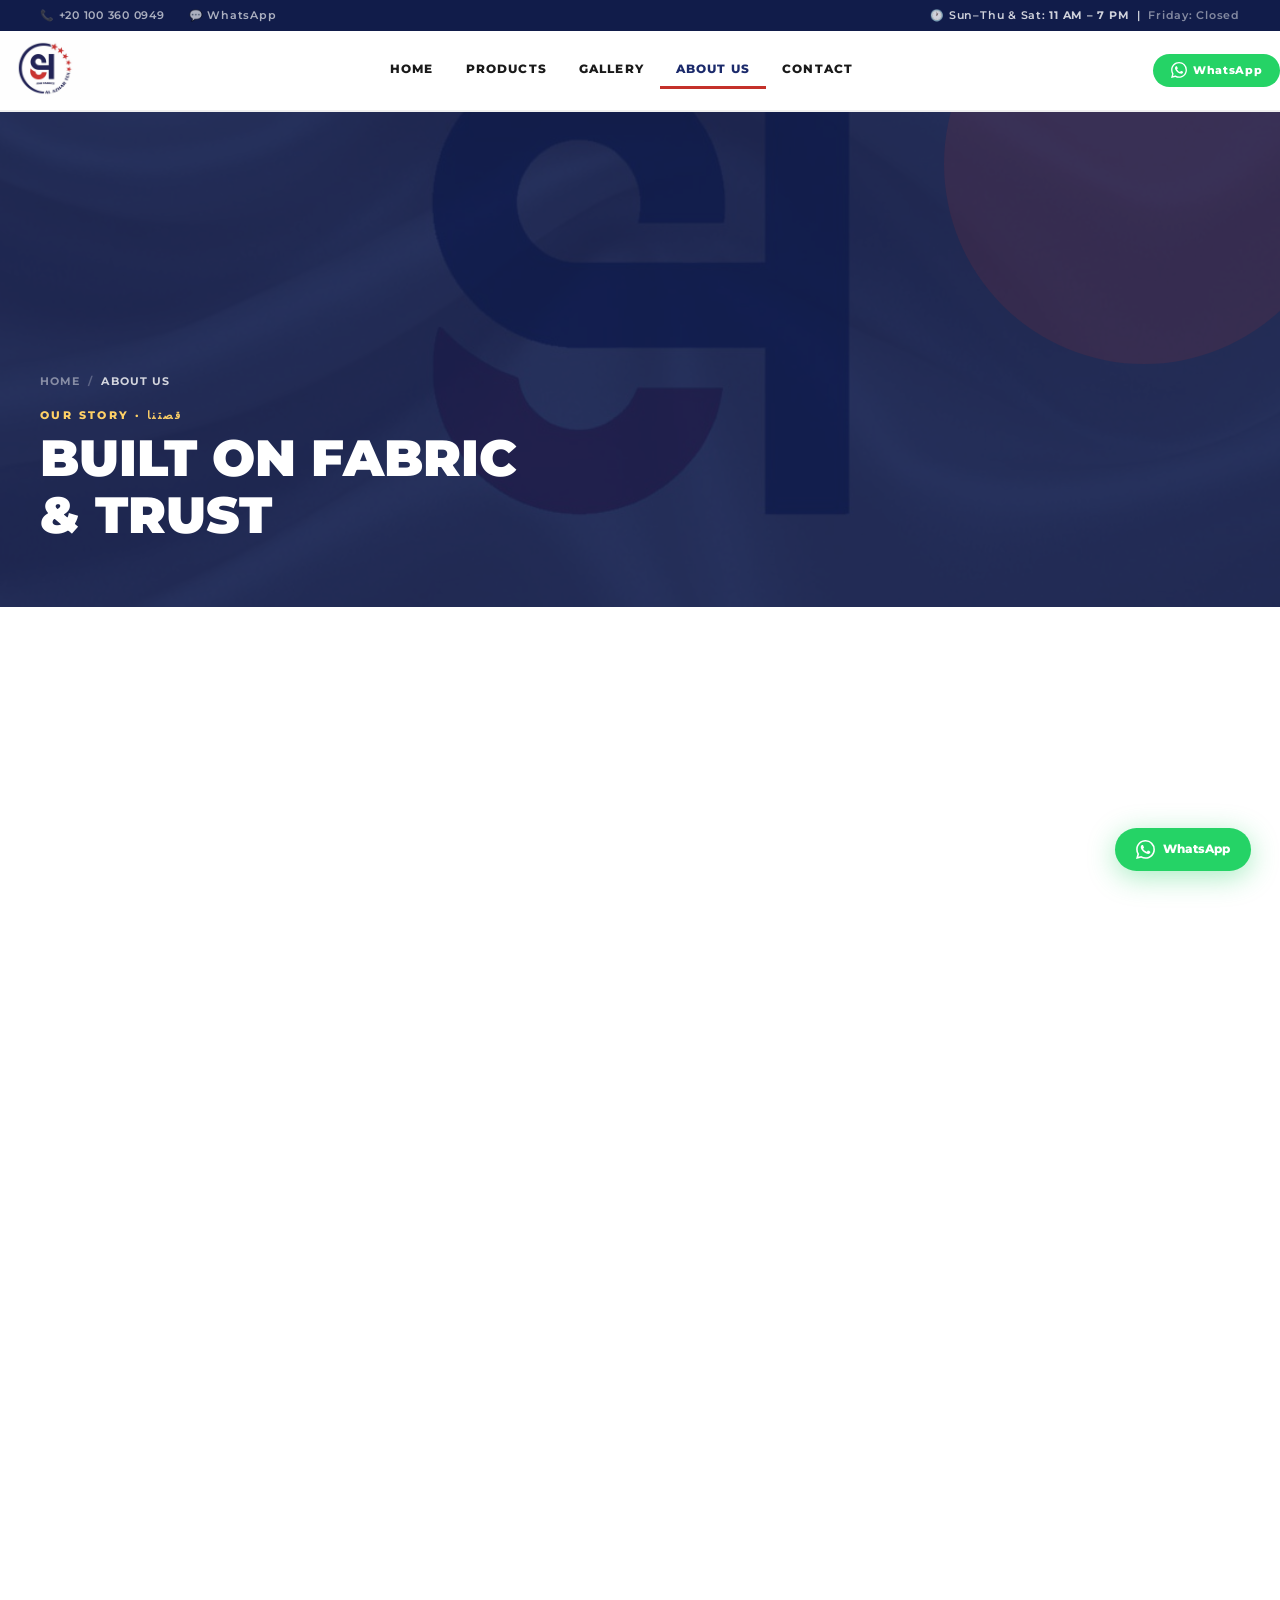
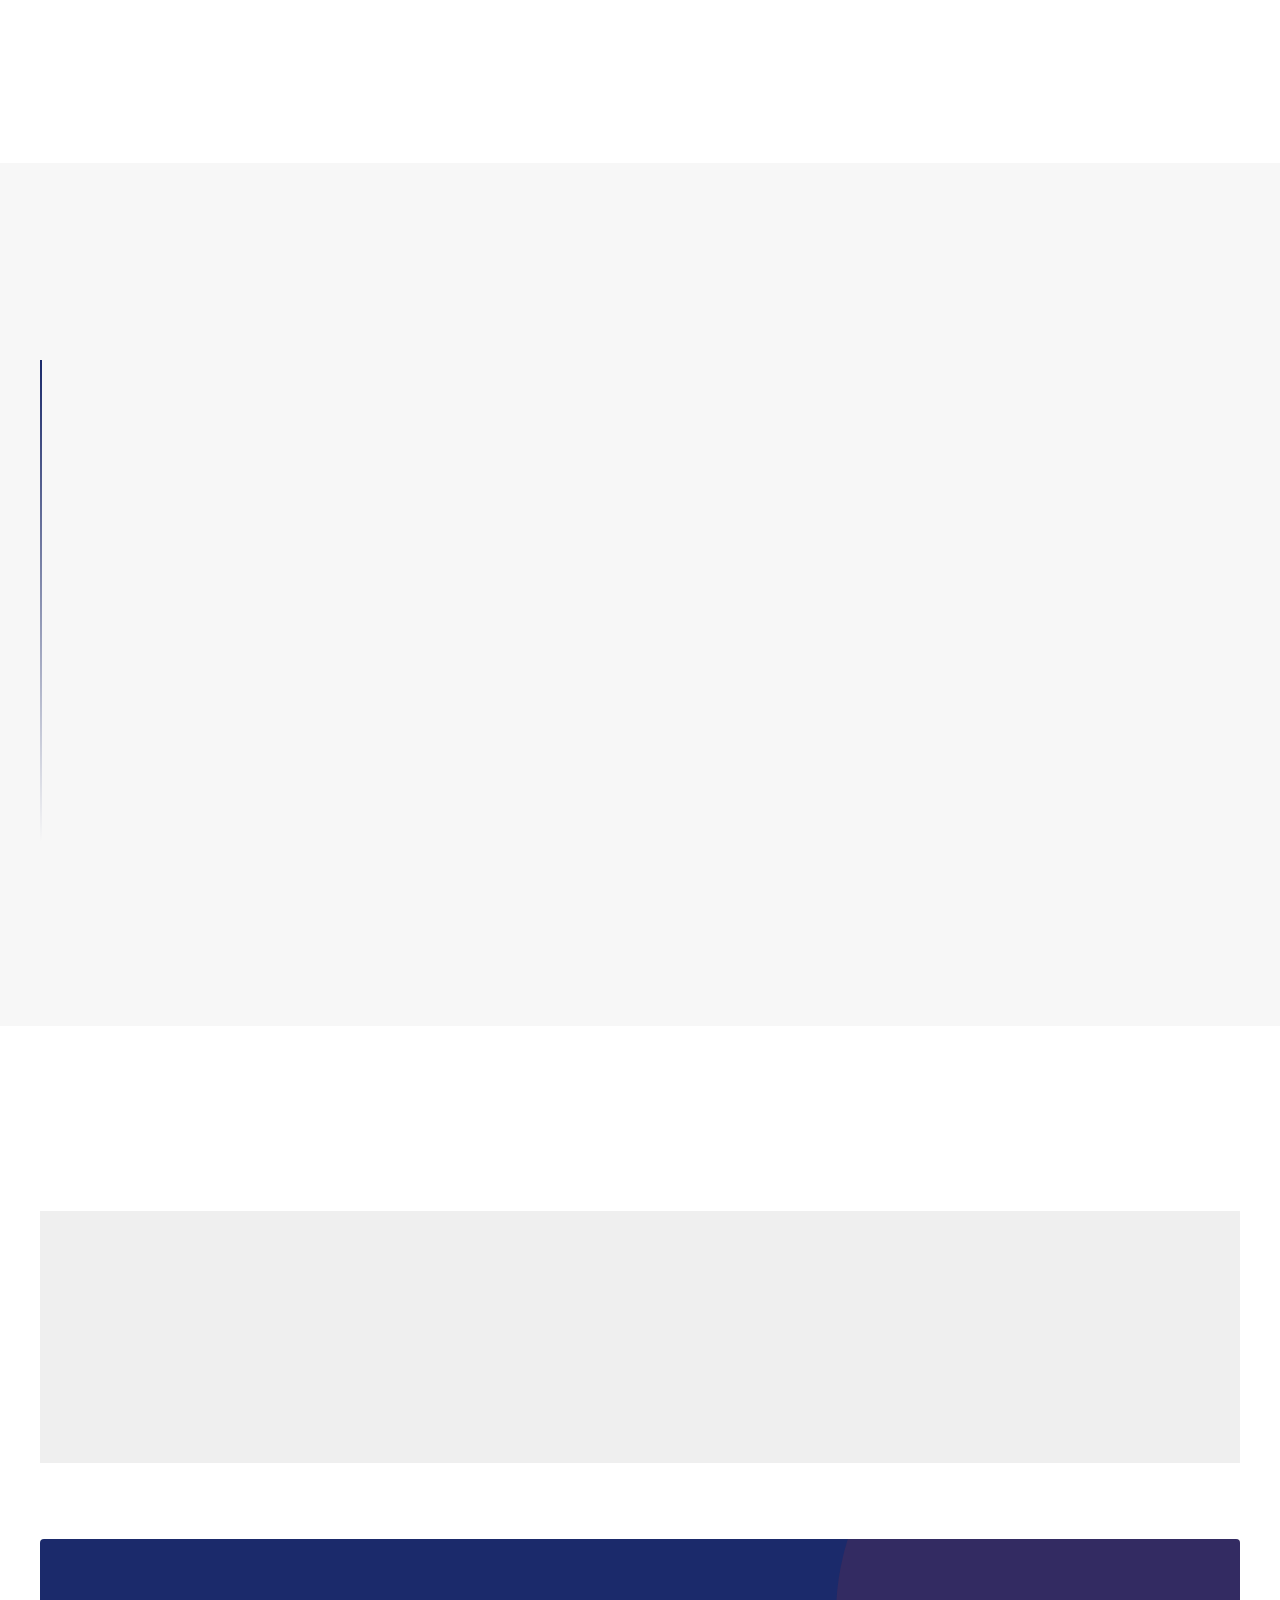
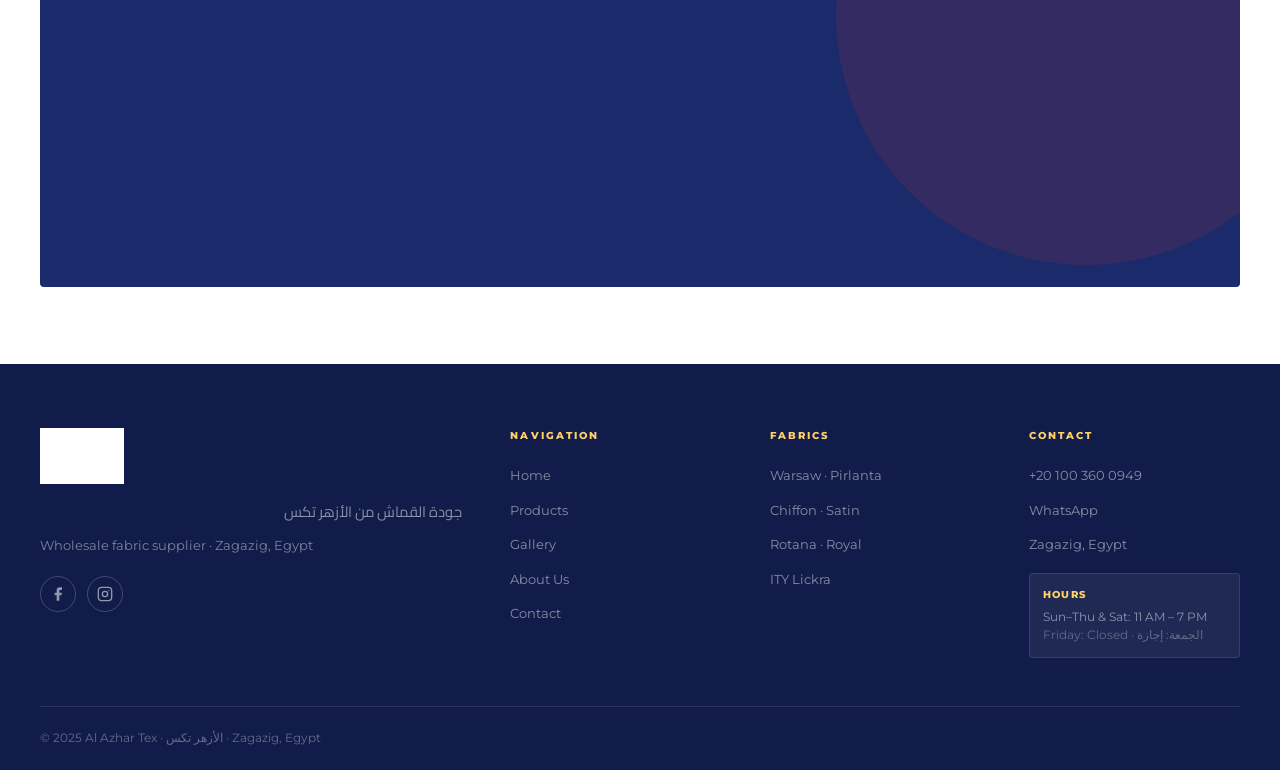
<file: about.html>
<!DOCTYPE html>
<html lang="en" dir="ltr">
<head>
  <meta charset="UTF-8" />
  <meta name="viewport" content="width=device-width, initial-scale=1.0" />
  <title>About Us — Al Azhar Tex | قصتنا</title>
  <meta name="description" content="The story of Shady Anwar and Al Azhar Tex — a family legacy of premium wholesale fabrics in Zagazig, Egypt." />
  <link rel="preconnect" href="https://fonts.googleapis.com" />
  <link rel="preconnect" href="https://fonts.gstatic.com" crossorigin />
  <link href="https://fonts.googleapis.com/css2?family=Montserrat:wght@400;500;600;700;800;900&family=Cairo:wght@300;400;600;700;900&display=swap" rel="stylesheet" />
  <link rel="stylesheet" href="assets/css/style.css" />
  <link rel="icon" href="assets/images/logo-badge.jpg" />
</head>
<body>

  <!-- TOP BAR -->
  <div class="topbar">
    <div class="container topbar-inner">
      <div class="topbar-links"><a href="tel:+201003600949">📞 +20 100 360 0949</a><a href="https://wa.me/201003600949" target="_blank" rel="noopener">💬 WhatsApp</a></div>
      <div>🕐 Sun–Thu &amp; Sat: <strong>11 AM – 7 PM</strong> &nbsp;|&nbsp; <span style="opacity:.6;">Friday: Closed</span></div>
    </div>
  </div>

  <!-- NAVBAR -->
  <nav id="navbar">
    <div class="container nav-inner">
      <a href="index.html" class="nav-logo"><img src="assets/images/logo-badge.jpg" alt="Al Azhar Tex" /></a>
      <ul class="nav-links">
        <li><a href="index.html">Home</a></li>
        <li><a href="products.html">Products</a></li>
        <li><a href="gallery.html">Gallery</a></li>
        <li><a href="about.html" class="active">About Us</a></li>
        <li><a href="contact.html">Contact</a></li>
      </ul>
      <div class="nav-right">
        <a href="https://wa.me/201003600949" class="nav-wa" target="_blank" rel="noopener">
          <svg viewBox="0 0 24 24" fill="currentColor"><path d="M17.472 14.382c-.297-.149-1.758-.867-2.03-.967-.273-.099-.471-.148-.67.15-.197.297-.767.966-.94 1.164-.173.199-.347.223-.644.075-.297-.15-1.255-.463-2.39-1.475-.883-.788-1.48-1.761-1.653-2.059-.173-.297-.018-.458.13-.606.134-.133.298-.347.446-.52.149-.174.198-.298.298-.497.099-.198.05-.371-.025-.52-.075-.149-.669-1.612-.916-2.207-.242-.579-.487-.5-.669-.51-.173-.008-.371-.01-.57-.01-.198 0-.52.074-.792.372-.272.297-1.04 1.016-1.04 2.479 0 1.462 1.065 2.875 1.213 3.074.149.198 2.096 3.2 5.077 4.487.709.306 1.262.489 1.694.625.712.227 1.36.195 1.871.118.571-.085 1.758-.719 2.006-1.413.248-.694.248-1.289.173-1.413-.074-.124-.272-.198-.57-.347m-5.421 7.403h-.004a9.87 9.87 0 01-5.031-1.378l-.361-.214-3.741.982.998-3.648-.235-.374a9.86 9.86 0 01-1.51-5.26c.001-5.45 4.436-9.884 9.888-9.884 2.64 0 5.122 1.03 6.988 2.898a9.825 9.825 0 012.893 6.994c-.003 5.45-4.437 9.884-9.885 9.884m8.413-18.297A11.815 11.815 0 0012.05 0C5.495 0 .16 5.335.157 11.892c0 2.096.547 4.142 1.588 5.945L.057 24l6.305-1.654a11.882 11.882 0 005.683 1.448h.005c6.554 0 11.89-5.335 11.893-11.893a11.821 11.821 0 00-3.48-8.413z"/></svg>
          WhatsApp
        </a>
        <button class="nav-burger" id="burger"><span></span><span></span><span></span></button>
      </div>
    </div>
  </nav>
  <nav class="nav-mobile" id="mobile-nav">
    <button class="nav-mobile-close" id="mobile-close">&times;</button>
    <a href="index.html">Home</a><a href="products.html">Products</a>
    <a href="gallery.html">Gallery</a><a href="about.html">About Us</a><a href="contact.html">Contact</a>
  </nav>

  <!-- PAGE HERO with logo -->
  <section class="page-hero" style="min-height:55vh;display:flex;align-items:flex-end;padding-bottom:4rem;position:relative;">
    <div style="position:absolute;inset:0;overflow:hidden;">
      <img src="assets/images/logo-satin.jpg" alt="" style="width:100%;height:100%;object-fit:cover;opacity:.35;" />
      <div style="position:absolute;inset:0;background:var(--navy-dark);opacity:.75;"></div>
    </div>
    <div class="container" style="position:relative;z-index:1;">
      <div class="breadcrumb"><a href="index.html">Home</a><span class="sep">/</span><span style="color:rgba(255,255,255,.8);">About Us</span></div>
      <span class="eyebrow">Our Story · قصتنا</span>
      <h1>Built on Fabric<br>&amp; Trust</h1>
    </div>
  </section>

  <!-- MAIN ABOUT SECTION -->
  <section style="padding:var(--section-gap) 0;">
    <div class="container">
      <div class="about-split" style="padding:0;">
        <!-- Logo + store image collage -->
        <div class="reveal" style="display:flex;flex-direction:column;gap:1rem;">
          <img src="assets/images/store-display-1.png" alt="Al Azhar Tex showroom display" style="border:3px solid var(--grey-light);border-radius:var(--radius);" />
          <div style="display:grid;grid-template-columns:1fr 1fr;gap:1rem;">
            <img src="assets/images/logo-badge.jpg" alt="Al Azhar Tex logo" style="width:100%;aspect-ratio:1;object-fit:contain;border:2px solid var(--grey-light);border-radius:var(--radius);background:var(--off-white);padding:.5rem;" />
            <img src="assets/images/store-display-2.jpg" alt="Store fabric samples" style="width:100%;aspect-ratio:1;object-fit:cover;border-radius:var(--radius);" />
          </div>
        </div>

        <!-- Story text -->
        <div class="reveal reveal-delay-2">
          <span class="eyebrow">About the Founder</span>
          <h2 class="section-title">Shady Anwar &amp;<br>Al Azhar Tex</h2>
          <div class="divider"></div>

          <p style="color:var(--text-mid);font-size:.9rem;line-height:1.85;margin-bottom:1.2rem;">
            Founded by <strong style="color:var(--navy);">Shady Anwar</strong> in the heart of <strong style="color:var(--navy);">Zagazig</strong>,
            Al Azhar Tex has grown from a modest fabric gallery into one of Egypt's most
            trusted wholesale fabric suppliers. With a hands-on approach to sourcing —
            personally checking every roll for quality, drape and consistency — the store
            has built an unmatched reputation across Al Sharqia governorate and beyond.
          </p>

          <p style="color:var(--text-mid);font-size:.9rem;line-height:1.85;margin-bottom:1.2rem;">
            Our gallery stocks 20+ premium fabric lines: from the whisper-light
            <strong>Chiffon 180</strong> to the lustrous <strong>Bubble Satin</strong>,
            from the structured <strong>ITY Lickra</strong> to the fashion-forward
            <strong>Warsaw</strong> and <strong>Lexus</strong>. Every piece is available
            by the roll for wholesale buyers.
          </p>

          <blockquote style="border-left:4px solid var(--red);padding:1rem 1.5rem;background:var(--off-white);border-radius:0 var(--radius) var(--radius) 0;margin:1.5rem 0;">
            <p style="font-size:1rem;font-style:italic;color:var(--navy);font-weight:600;line-height:1.6;">"I don't just sell fabric. I sell the confidence a woman feels when she wears it."</p>
            <cite style="font-size:.72rem;font-weight:800;letter-spacing:.12em;text-transform:uppercase;color:var(--text-light);font-style:normal;margin-top:.5rem;display:block;">— Shady Anwar, Founder</cite>
          </blockquote>

          <p class="ar" style="color:var(--text-light);font-size:.88rem;line-height:1.9;direction:rtl;padding:1rem;background:var(--off-white);border-right:3px solid var(--navy);border-radius:var(--radius);">
            "الأزهر تكس — للأقمشة والمنسوجات الفاخرة بالجملة من الزقازيق. جودة لا تُضاهى وخدمة من القلب."
          </p>

          <div class="stat-row">
            <div class="stat-item">
              <div class="stat-number" data-count="30" data-suffix="+">30+</div>
              <div class="stat-label">Years Active</div>
            </div>
            <div class="stat-item">
              <div class="stat-number" data-count="20" data-suffix="+">20+</div>
              <div class="stat-label">Fabric Lines</div>
            </div>
            <div class="stat-item">
              <div class="stat-number" data-count="1000" data-suffix="+">1000+</div>
              <div class="stat-label">Wholesale Clients</div>
            </div>
          </div>
        </div>
      </div>
    </div>
  </section>

  <!-- TIMELINE -->
  <section style="padding:0 0 var(--section-gap);background:var(--off-white);">
    <div class="container" style="padding-top:var(--section-gap);">
      <div style="display:grid;grid-template-columns:1fr 1fr;gap:clamp(2rem,5vw,5rem);align-items:start;">
        <div>
          <span class="eyebrow reveal">Our Journey · مسيرتنا</span>
          <h2 class="section-title reveal reveal-delay-1">Milestones</h2>
          <div class="divider reveal reveal-delay-2"></div>
          <div class="timeline">
            <div class="timeline-item reveal reveal-delay-1">
              <div class="timeline-year">1995</div>
              <div class="timeline-event">The First Bolt</div>
              <div class="timeline-desc">Shady Anwar opened the first Al Azhar Tex gallery in Zagazig, selling women's fabrics from a modest showroom in the market quarter.</div>
            </div>
            <div class="timeline-item reveal reveal-delay-2">
              <div class="timeline-year">2005</div>
              <div class="timeline-event">Wholesale Expansion</div>
              <div class="timeline-desc">Shifted focus to wholesale, building relationships with dressmakers and boutiques across Al Sharqia governorate.</div>
            </div>
            <div class="timeline-item reveal reveal-delay-3">
              <div class="timeline-year">2015</div>
              <div class="timeline-event">New Showroom Opens</div>
              <div class="timeline-desc">Moved to a larger, purpose-built gallery space where clients browse 20+ fabric lines in comfort.</div>
            </div>
            <div class="timeline-item reveal">
              <div class="timeline-year">2024</div>
              <div class="timeline-event">Online Presence</div>
              <div class="timeline-desc">Launched Al Azhar Tex online to serve wholesale clients nationally, with WhatsApp ordering available 6 days a week.</div>
            </div>
          </div>
        </div>

        <div>
          <img src="assets/images/fabric-dark-2.jpg" alt="Al Azhar Tex fabric gallery" class="reveal" style="width:100%;aspect-ratio:4/5;object-fit:cover;border-radius:var(--radius);border:3px solid var(--grey-light);" />
        </div>
      </div>
    </div>
  </section>

  <!-- VALUES -->
  <section style="padding:var(--section-gap) 0;">
    <div class="container">
      <div style="text-align:center;margin-bottom:2.5rem;">
        <span class="eyebrow reveal" style="justify-content:center;display:block;">What We Stand For · قيمنا</span>
        <h2 class="section-title reveal reveal-delay-1" style="text-align:center;">Our Principles</h2>
      </div>
      <div class="values-grid">
        <div class="value-card reveal">
          <div class="value-icon">🧵</div>
          <div class="value-title">Quality First</div>
          <div class="value-desc">Every bolt is personally inspected before it enters our gallery. We only carry what we're proud to put our name on.</div>
        </div>
        <div class="value-card reveal reveal-delay-1">
          <div class="value-icon">🤝</div>
          <div class="value-title">Honest Dealing</div>
          <div class="value-desc">Clear pricing, honest grading, fair wholesale rates. Our reputation is built on straight dealing with every client.</div>
        </div>
        <div class="value-card reveal reveal-delay-2">
          <div class="value-icon">📱</div>
          <div class="value-title">Market Smart</div>
          <div class="value-desc">We track Egyptian fashion trends on Instagram and Facebook daily — stocking what actually moves in the market.</div>
        </div>
        <div class="value-card reveal reveal-delay-3">
          <div class="value-icon">🏛️</div>
          <div class="value-title">Family Legacy</div>
          <div class="value-desc">This is a family business. Our client relationships are not transactional — many span decades and generations.</div>
        </div>
      </div>
    </div>
  </section>

  <!-- CTA BANNER -->
  <section style="padding:0 0 var(--section-gap);">
    <div class="container">
      <div class="promo-banner" style="border-radius:var(--radius);">
        <div class="promo-banner-inner" style="padding:3rem clamp(1.5rem,4vw,3rem);">
          <div class="promo-banner-text reveal">
            <span class="eyebrow">Ready to Order? · جاهز للطلب؟</span>
            <h2>Place a Wholesale<br>Order Today</h2>
            <p class="ar-sub ar">اطلب بالجملة مباشرة عبر واتساب أو تعال زور معرضنا</p>
          </div>
          <div style="display:flex;gap:.9rem;flex-wrap:wrap;" class="reveal reveal-delay-2">
            <a href="https://wa.me/201003600949?text=مرحبا%20الأزهر%20تكس%2C%20أريد%20طلب%20بالجملة" class="btn btn-white" target="_blank" rel="noopener">WhatsApp Order →</a>
            <a href="contact.html" class="btn btn-outline-white">Send Enquiry</a>
          </div>
        </div>
      </div>
    </div>
  </section>

  <!-- FOOTER -->
  <footer>
    <div class="container">
      <div class="footer-grid">
        <div>
          <img src="assets/images/logo-badge.jpg" alt="Al Azhar Tex" class="footer-logo" />
          <div class="footer-tagline ar">جودة القماش من الأزهر تكس</div>
          <p class="footer-desc">Wholesale fabric supplier · Zagazig, Egypt</p>
          <div class="social-icons">
            <a href="#" class="social-icon"><svg width="16" height="16" fill="currentColor" viewBox="0 0 24 24"><path d="M18 2h-3a5 5 0 00-5 5v3H7v4h3v8h4v-8h3l1-4h-4V7a1 1 0 011-1h3z"/></svg></a>
            <a href="#" class="social-icon"><svg width="16" height="16" fill="none" stroke="currentColor" stroke-width="2" viewBox="0 0 24 24"><rect x="2" y="2" width="20" height="20" rx="5"/><circle cx="12" cy="12" r="4"/><circle cx="17.5" cy="6.5" r="1" fill="currentColor" stroke="none"/></svg></a>
          </div>
        </div>
        <div class="footer-col"><h4>Navigation</h4><ul><li><a href="index.html">Home</a></li><li><a href="products.html">Products</a></li><li><a href="gallery.html">Gallery</a></li><li><a href="about.html">About Us</a></li><li><a href="contact.html">Contact</a></li></ul></div>
        <div class="footer-col"><h4>Fabrics</h4><ul><li><a href="products.html">Warsaw · Pirlanta</a></li><li><a href="products.html">Chiffon · Satin</a></li><li><a href="products.html">Rotana · Royal</a></li><li><a href="products.html">ITY Lickra</a></li></ul></div>
        <div class="footer-col"><h4>Contact</h4><ul><li><a href="tel:+201003600949">+20 100 360 0949</a></li><li><a href="https://wa.me/201003600949">WhatsApp</a></li><li><a href="contact.html">Zagazig, Egypt</a></li></ul>
          <div style="margin-top:1rem;padding:.8rem;background:rgba(255,255,255,.06);border-radius:var(--radius);border:1px solid rgba(255,255,255,.1);">
            <div style="font-size:.6rem;font-weight:800;letter-spacing:.14em;text-transform:uppercase;color:var(--gold-accent);margin-bottom:.3rem;">Hours</div>
            <div style="font-size:.75rem;color:rgba(255,255,255,.5);">Sun–Thu &amp; Sat: 11 AM – 7 PM</div>
            <div style="font-size:.72rem;color:rgba(255,255,255,.3);">Friday: Closed · الجمعة: إجازة</div>
          </div>
        </div>
      </div>
      <div class="footer-bottom"><p class="footer-copy">© 2025 Al Azhar Tex · الأزهر تكس · Zagazig, Egypt</p></div>
    </div>
  </footer>

  <a href="https://wa.me/201003600949" class="whatsapp-float" target="_blank" rel="noopener">
    <svg viewBox="0 0 24 24" fill="currentColor"><path d="M17.472 14.382c-.297-.149-1.758-.867-2.03-.967-.273-.099-.471-.148-.67.15-.197.297-.767.966-.94 1.164-.173.199-.347.223-.644.075-.297-.15-1.255-.463-2.39-1.475-.883-.788-1.48-1.761-1.653-2.059-.173-.297-.018-.458.13-.606.134-.133.298-.347.446-.52.149-.174.198-.298.298-.497.099-.198.05-.371-.025-.52-.075-.149-.669-1.612-.916-2.207-.242-.579-.487-.5-.669-.51-.173-.008-.371-.01-.57-.01-.198 0-.52.074-.792.372-.272.297-1.04 1.016-1.04 2.479 0 1.462 1.065 2.875 1.213 3.074.149.198 2.096 3.2 5.077 4.487.709.306 1.262.489 1.694.625.712.227 1.36.195 1.871.118.571-.085 1.758-.719 2.006-1.413.248-.694.248-1.289.173-1.413-.074-.124-.272-.198-.57-.347m-5.421 7.403h-.004a9.87 9.87 0 01-5.031-1.378l-.361-.214-3.741.982.998-3.648-.235-.374a9.86 9.86 0 01-1.51-5.26c.001-5.45 4.436-9.884 9.888-9.884 2.64 0 5.122 1.03 6.988 2.898a9.825 9.825 0 012.893 6.994c-.003 5.45-4.437 9.884-9.885 9.884m8.413-18.297A11.815 11.815 0 0012.05 0C5.495 0 .16 5.335.157 11.892c0 2.096.547 4.142 1.588 5.945L.057 24l6.305-1.654a11.882 11.882 0 005.683 1.448h.005c6.554 0 11.89-5.335 11.893-11.893a11.821 11.821 0 00-3.48-8.413z"/></svg>
    <span class="wa-label">WhatsApp</span>
  </a>
  <script src="assets/js/main.js"></script>
</body>
</html>
</file>
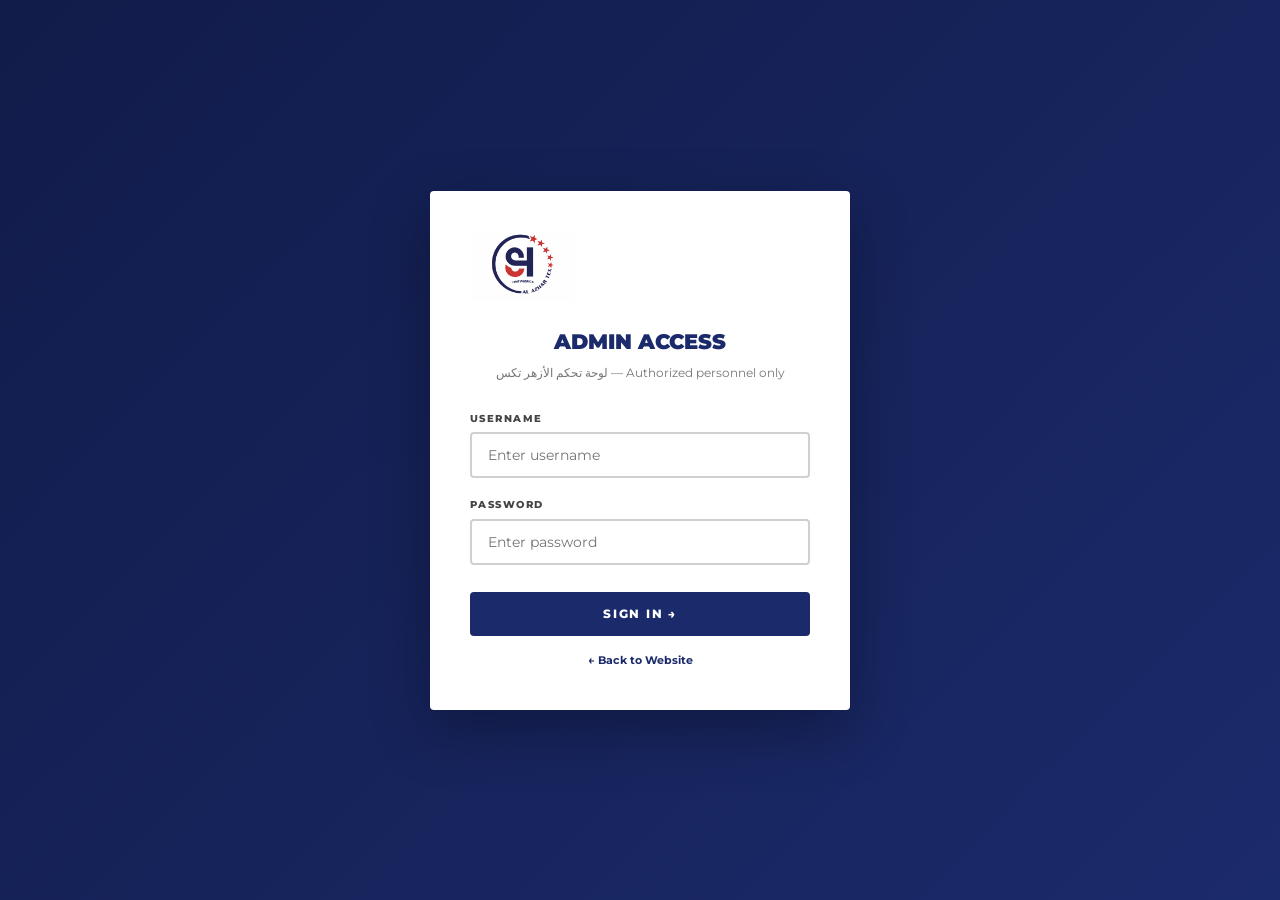
<file: admin.html>
<!DOCTYPE html>
<html lang="en" dir="ltr">
<head>
  <meta charset="UTF-8" />
  <meta name="viewport" content="width=device-width, initial-scale=1.0" />
  <title>Admin Panel — Al Azhar Tex | لوحة التحكم</title>
  <link rel="preconnect" href="https://fonts.googleapis.com" />
  <link rel="preconnect" href="https://fonts.gstatic.com" crossorigin />
  <link href="https://fonts.googleapis.com/css2?family=Montserrat:wght@400;500;600;700;800;900&family=Cairo:wght@300;400;600;700;900&display=swap" rel="stylesheet" />
  <link rel="stylesheet" href="assets/css/style.css" />
  <link rel="icon" href="assets/images/logo-badge.jpg" />
  <style>
    /* Admin-specific styles */
    .admin-body { background: var(--off-white); min-height: 100vh; }
    .admin-login-wrap { min-height: 100vh; display: flex; align-items: center; justify-content: center; background: linear-gradient(135deg, var(--navy-dark) 0%, var(--navy) 100%); }
    .login-card { background: #fff; padding: 2.5rem; border-radius: var(--radius); box-shadow: 0 20px 60px rgba(0,0,0,.3); width: 100%; max-width: 420px; }
    .login-card .logo { text-align: center; margin-bottom: 1.5rem; }
    .login-card .logo img { height: 70px; }
    .login-card h2 { text-align: center; font-size: 1.3rem; font-weight: 900; color: var(--navy); text-transform: uppercase; margin-bottom: .3rem; }
    .login-card .sub { text-align: center; font-size: .75rem; color: var(--text-light); margin-bottom: 1.8rem; }
    .login-group { margin-bottom: 1.2rem; }
    .login-group label { display: block; font-size: .65rem; font-weight: 800; letter-spacing: .14em; text-transform: uppercase; color: var(--text-mid); margin-bottom: .3rem; }
    .login-group input { width: 100%; padding: .75rem 1rem; border: 2px solid var(--grey-mid); border-radius: var(--radius); font-family: var(--font-main); font-size: .9rem; outline: none; transition: border-color .2s; }
    .login-group input:focus { border-color: var(--navy); }
    .login-btn { width: 100%; padding: .9rem; background: var(--navy); color: #fff; border: none; border-radius: var(--radius); font-family: var(--font-main); font-size: .75rem; font-weight: 800; letter-spacing: .14em; text-transform: uppercase; cursor: pointer; transition: background .2s; margin-top: .5rem; }
    .login-btn:hover { background: var(--navy-dark); }
    .login-error { display: none; background: #fef2f2; border: 1.5px solid var(--red); color: var(--red); padding: .8rem; border-radius: var(--radius); font-size: .78rem; text-align: center; margin-bottom: 1rem; }
    .login-error.show { display: block; }

    /* Dashboard */
    .admin-dashboard { display: none; }
    .admin-dashboard.active { display: block; }
    .admin-header { background: var(--navy); color: #fff; padding: 1rem 0; position: sticky; top: 0; z-index: 100; }
    .admin-header-inner { display: flex; align-items: center; justify-content: space-between; }
    .admin-header .logo-sm { display: flex; align-items: center; gap: .8rem; }
    .admin-header .logo-sm img { height: 40px; filter: brightness(0) invert(1); }
    .admin-header .logo-sm span { font-size: .9rem; font-weight: 800; text-transform: uppercase; letter-spacing: .08em; }
    .admin-user { display: flex; align-items: center; gap: 1rem; }
    .admin-user span { font-size: .75rem; opacity: .8; }
    .logout-btn { background: var(--red); color: #fff; border: none; padding: .4rem 1rem; border-radius: var(--radius); font-size: .65rem; font-weight: 800; letter-spacing: .1em; text-transform: uppercase; cursor: pointer; transition: background .2s; }
    .logout-btn:hover { background: var(--red-dark); }

    .admin-layout { display: grid; grid-template-columns: 260px 1fr; min-height: calc(100vh - 64px); }
    .admin-sidebar { background: var(--navy-dark); color: rgba(255,255,255,.7); padding: 1.5rem 0; }
    .sidebar-menu { list-style: none; }
    .sidebar-menu li a { display: flex; align-items: center; gap: .8rem; padding: .85rem 1.5rem; font-size: .78rem; font-weight: 700; letter-spacing: .06em; text-transform: uppercase; color: rgba(255,255,255,.6); transition: all .2s; border-left: 3px solid transparent; }
    .sidebar-menu li a:hover, .sidebar-menu li a.active { background: rgba(255,255,255,.05); color: #fff; border-left-color: var(--red); }
    .sidebar-menu li a svg { width: 18px; height: 18px; opacity: .6; }
    .sidebar-menu li a.active svg { opacity: 1; }
    .sidebar-divider { height: 1px; background: rgba(255,255,255,.1); margin: 1rem 1.5rem; }
    .sidebar-label { padding: 0 1.5rem; font-size: .55rem; font-weight: 800; letter-spacing: .2em; text-transform: uppercase; color: var(--gold-accent); margin-bottom: .5rem; }

    .admin-main { padding: 2rem; overflow-y: auto; }
    .admin-section { display: none; }
    .admin-section.active { display: block; animation: fadeUp .4s both; }
    .admin-section h2 { font-size: 1.4rem; font-weight: 900; color: var(--navy); text-transform: uppercase; margin-bottom: .3rem; }
    .admin-section .section-desc { font-size: .85rem; color: var(--text-light); margin-bottom: 1.5rem; }

    /* Stats Cards */
    .stats-grid { display: grid; grid-template-columns: repeat(auto-fit, minmax(200px, 1fr)); gap: 1rem; margin-bottom: 2rem; }
    .stat-card { background: #fff; padding: 1.5rem; border-radius: var(--radius); border: 1.5px solid var(--grey-light); transition: all .2s; }
    .stat-card:hover { border-color: var(--navy); box-shadow: 0 4px 16px rgba(27,42,107,.1); }
    .stat-card-icon { width: 44px; height: 44px; background: var(--off-white); border-radius: var(--radius); display: flex; align-items: center; justify-content: center; font-size: 1.3rem; margin-bottom: .8rem; }
    .stat-card-value { font-size: 1.8rem; font-weight: 900; color: var(--navy); line-height: 1; }
    .stat-card-label { font-size: .68rem; font-weight: 700; letter-spacing: .1em; text-transform: uppercase; color: var(--text-light); margin-top: .3rem; }
    .stat-card-change { font-size: .7rem; font-weight: 700; margin-top: .4rem; }
    .stat-card-change.up { color: #16a34a; }
    .stat-card-change.down { color: var(--red); }

    /* Data Tables */
    .data-table-wrap { background: #fff; border: 1.5px solid var(--grey-light); border-radius: var(--radius); overflow: hidden; }
    .data-table { width: 100%; border-collapse: collapse; }
    .data-table th { background: var(--off-white); padding: .9rem 1.2rem; text-align: left; font-size: .62rem; font-weight: 800; letter-spacing: .12em; text-transform: uppercase; color: var(--text-light); border-bottom: 2px solid var(--grey-light); white-space: nowrap; }
    .data-table td { padding: .9rem 1.2rem; font-size: .82rem; color: var(--text); border-bottom: 1px solid var(--grey-light); vertical-align: middle; }
    .data-table tr:hover td { background: var(--off-white); }
    .data-table tr:last-child td { border-bottom: none; }
    .table-actions { display: flex; gap: .4rem; }
    .table-btn { padding: .35rem .7rem; border-radius: var(--radius); font-size: .65rem; font-weight: 700; letter-spacing: .06em; text-transform: uppercase; border: none; cursor: pointer; transition: all .2s; }
    .table-btn-edit { background: var(--navy); color: #fff; }
    .table-btn-edit:hover { background: var(--navy-dark); }
    .table-btn-del { background: var(--red); color: #fff; }
    .table-btn-del:hover { background: var(--red-dark); }
    .table-btn-view { background: var(--off-white); color: var(--text); border: 1.5px solid var(--grey-mid); }
    .table-btn-view:hover { border-color: var(--navy); }
    .status-badge { display: inline-block; padding: .25rem .6rem; border-radius: 50px; font-size: .6rem; font-weight: 800; letter-spacing: .08em; text-transform: uppercase; }
    .status-new { background: #dbeafe; color: #1e40af; }
    .status-read { background: var(--off-white); color: var(--text-light); }
    .status-replied { background: #dcfce7; color: #166534; }
    .status-pending { background: #fef3c7; color: #92400e; }

    /* Forms in admin */
    .admin-form { background: #fff; padding: 1.5rem; border-radius: var(--radius); border: 1.5px solid var(--grey-light); }
    .admin-form-row { display: grid; grid-template-columns: 1fr 1fr; gap: 1rem; }
    .admin-form-group { margin-bottom: 1rem; }
    .admin-form-group label { display: block; font-size: .65rem; font-weight: 800; letter-spacing: .14em; text-transform: uppercase; color: var(--text-mid); margin-bottom: .3rem; }
    .admin-form-group input, .admin-form-group textarea, .admin-form-group select { width: 100%; padding: .65rem .9rem; border: 1.5px solid var(--grey-mid); border-radius: var(--radius); font-family: var(--font-main); font-size: .85rem; outline: none; transition: all .2s; }
    .admin-form-group input:focus, .admin-form-group textarea:focus, .admin-form-group select:focus { border-color: var(--navy); box-shadow: 0 0 0 3px rgba(27,42,107,.07); }
    .admin-form-group textarea { resize: vertical; min-height: 100px; }
    .admin-form-actions { display: flex; gap: .7rem; margin-top: 1rem; padding-top: 1rem; border-top: 1.5px solid var(--grey-light); }
    .admin-btn { padding: .65rem 1.5rem; font-size: .72rem; font-weight: 800; letter-spacing: .12em; text-transform: uppercase; border: 2px solid transparent; border-radius: var(--radius); cursor: pointer; transition: all .2s; }
    .admin-btn-primary { background: var(--navy); color: #fff; border-color: var(--navy); }
    .admin-btn-primary:hover { background: var(--navy-dark); }
    .admin-btn-secondary { background: transparent; color: var(--text); border-color: var(--grey-mid); }
    .admin-btn-secondary:hover { border-color: var(--navy); }
    .admin-btn-danger { background: var(--red); color: #fff; border-color: var(--red); }
    .admin-btn-danger:hover { background: var(--red-dark); }

    /* Modal */
    .modal-overlay { display: none; position: fixed; inset: 0; background: rgba(0,0,0,.6); z-index: 1000; align-items: center; justify-content: center; }
    .modal-overlay.open { display: flex; }
    .modal-box { background: #fff; border-radius: var(--radius); max-width: 600px; width: 90%; max-height: 90vh; overflow-y: auto; box-shadow: 0 20px 60px rgba(0,0,0,.3); animation: fadeUp .3s both; }
    .modal-header { padding: 1.2rem 1.5rem; border-bottom: 1.5px solid var(--grey-light); display: flex; align-items: center; justify-content: space-between; }
    .modal-header h3 { font-size: 1rem; font-weight: 800; color: var(--navy); text-transform: uppercase; }
    .modal-close { background: none; border: none; font-size: 1.5rem; color: var(--text-light); cursor: pointer; width: 36px; height: 36px; display: flex; align-items: center; justify-content: center; border-radius: 50%; transition: background .2s; }
    .modal-close:hover { background: var(--off-white); }
    .modal-body { padding: 1.5rem; }
    .modal-footer { padding: 1rem 1.5rem; border-top: 1.5px solid var(--grey-light); display: flex; justify-content: flex-end; gap: .7rem; }

    /* Quick Actions */
    .quick-actions { display: grid; grid-template-columns: repeat(auto-fit, minmax(160px, 1fr)); gap: .8rem; margin-bottom: 2rem; }
    .quick-action { background: #fff; padding: 1.2rem; border-radius: var(--radius); border: 1.5px solid var(--grey-light); text-align: center; cursor: pointer; transition: all .2s; }
    .quick-action:hover { border-color: var(--navy); box-shadow: 0 4px 16px rgba(27,42,107,.1); transform: translateY(-2px); }
    .quick-action-icon { font-size: 1.8rem; margin-bottom: .5rem; }
    .quick-action-label { font-size: .72rem; font-weight: 800; color: var(--navy); text-transform: uppercase; letter-spacing: .06em; }

    /* Content Editor */
    .editor-tabs { display: flex; gap: .3rem; margin-bottom: 1rem; border-bottom: 2px solid var(--grey-light); padding-bottom: .5rem; }
    .editor-tab { padding: .5rem 1.2rem; font-size: .72rem; font-weight: 800; letter-spacing: .08em; text-transform: uppercase; background: none; border: none; color: var(--text-light); cursor: pointer; border-radius: var(--radius); transition: all .2s; }
    .editor-tab:hover { color: var(--navy); background: var(--off-white); }
    .editor-tab.active { color: var(--navy); background: var(--off-white); }
    .editor-pane { display: none; }
    .editor-pane.active { display: block; }
    .code-editor { font-family: 'Courier New', monospace; font-size: .8rem; line-height: 1.6; background: #1e1e1e; color: #d4d4d4; padding: 1rem; border-radius: var(--radius); min-height: 400px; width: 100%; border: none; outline: none; resize: vertical; }

    /* Settings */
    .settings-group { background: #fff; padding: 1.5rem; border-radius: var(--radius); border: 1.5px solid var(--grey-light); margin-bottom: 1rem; }
    .settings-group h4 { font-size: .85rem; font-weight: 800; color: var(--navy); text-transform: uppercase; margin-bottom: 1rem; padding-bottom: .5rem; border-bottom: 1.5px solid var(--grey-light); }
    .settings-row { display: flex; align-items: center; justify-content: space-between; padding: .7rem 0; border-bottom: 1px solid var(--grey-light); }
    .settings-row:last-child { border-bottom: none; }
    .settings-row label { font-size: .82rem; font-weight: 600; color: var(--text); }
    .settings-row .hint { font-size: .72rem; color: var(--text-light); margin-top: .15rem; }
    .toggle { width: 44px; height: 24px; background: var(--grey-mid); border-radius: 50px; position: relative; cursor: pointer; transition: background .2s; flex-shrink: 0; }
    .toggle.on { background: var(--navy); }
    .toggle::after { content: ''; position: absolute; width: 20px; height: 20px; background: #fff; border-radius: 50%; top: 2px; left: 2px; transition: transform .2s; box-shadow: 0 1px 3px rgba(0,0,0,.2); }
    .toggle.on::after { transform: translateX(20px); }

    /* Toast */
    .toast { position: fixed; bottom: 2rem; right: 2rem; background: var(--navy); color: #fff; padding: 1rem 1.5rem; border-radius: var(--radius); font-size: .85rem; font-weight: 600; box-shadow: 0 8px 30px rgba(0,0,0,.2); z-index: 9999; transform: translateY(100px); opacity: 0; transition: all .4s var(--ease); display: flex; align-items: center; gap: .7rem; }
    .toast.show { transform: translateY(0); opacity: 1; }
    .toast.success { background: #16a34a; }
    .toast.error { background: var(--red); }

    /* Image Upload Area */
    .upload-area { border: 2px dashed var(--grey-mid); border-radius: var(--radius); padding: 2rem; text-align: center; background: var(--off-white); transition: all .2s; cursor: pointer; }
    .upload-area:hover { border-color: var(--navy); background: rgba(27,42,107,.03); }
    .upload-area.has-file { border-color: #16a34a; background: rgba(22,163,74,.05); }
    .upload-area input[type="file"] { display: none; }
    .upload-preview { max-width: 200px; max-height: 200px; border-radius: var(--radius); margin-top: 1rem; display: none; box-shadow: 0 4px 12px rgba(0,0,0,.1); }

    /* Image Picker Grid */
    .image-picker-grid { display: grid; grid-template-columns: repeat(auto-fill, minmax(120px, 1fr)); gap: .8rem; max-height: 400px; overflow-y: auto; padding: .5rem; }

    /* GitHub Settings */
    .github-config { background: #f8fafc; border: 1.5px solid #e2e8f0; border-radius: var(--radius); padding: 1.5rem; margin-top: 1rem; }
    .github-config h5 { font-size: .8rem; font-weight: 800; color: var(--navy); text-transform: uppercase; margin-bottom: 1rem; }
    .token-field { font-family: 'Courier New', monospace; letter-spacing: .05em; }

    /* Responsive */
    @media (max-width: 900px) {
      .admin-layout { grid-template-columns: 1fr; }
      .admin-sidebar { display: none; }
      .admin-form-row { grid-template-columns: 1fr; }
    }
    @media (max-width: 768px) {
      .stats-grid { grid-template-columns: 1fr 1fr; }
      .data-table-wrap { overflow-x: auto; }
      .data-table { min-width: 600px; }
    }
  </style>
</head>
<body class="admin-body">

  <!-- LOGIN SCREEN -->
  <div id="login-screen" class="admin-login-wrap">
    <div class="login-card">
      <div class="logo">
        <img src="assets/images/logo-badge.jpg" alt="Al Azhar Tex" />
      </div>
      <h2>Admin Access</h2>
      <p class="sub">لوحة تحكم الأزهر تكس — Authorized personnel only</p>
      <div class="login-error" id="login-error">Invalid username or password</div>
      <div class="login-group">
        <label for="admin-user">Username</label>
        <input type="text" id="admin-user" placeholder="Enter username" autocomplete="username" />
      </div>
      <div class="login-group">
        <label for="admin-pass">Password</label>
        <input type="password" id="admin-pass" placeholder="Enter password" autocomplete="current-password" />
      </div>
      <button type="button" class="login-btn" id="login-btn" onclick="adminApp && adminApp.handleLogin ? adminApp.handleLogin() : console.log('adminApp not ready')">Sign In →</button>
      <p style="text-align:center;margin-top:1rem;font-size:.7rem;color:var(--text-light);">
        <a href="index.html" style="color:var(--navy);font-weight:700;">← Back to Website</a>
      </p>
    </div>
  </div>

  <!-- DASHBOARD -->
  <div id="dashboard" class="admin-dashboard">
    <header class="admin-header">
      <div class="container admin-header-inner">
        <div class="logo-sm">
          <img src="assets/images/logo-badge.jpg" alt="Al Azhar Tex" />
          <span>Admin Panel</span>
        </div>
        <div class="admin-user">
          <span id="admin-username-display">Admin</span>
          <button class="logout-btn" id="logout-btn">Logout</button>
        </div>
      </div>
    </header>

    <div class="admin-layout">
      <!-- Sidebar -->
      <aside class="admin-sidebar">
        <div class="sidebar-label">Main</div>
        <ul class="sidebar-menu">
          <li><a href="#" class="active" data-section="overview">
            <svg fill="none" stroke="currentColor" stroke-width="2" viewBox="0 0 24 24"><rect x="3" y="3" width="7" height="7" rx="1"/><rect x="14" y="3" width="7" height="7" rx="1"/><rect x="14" y="14" width="7" height="7" rx="1"/><rect x="3" y="14" width="7" height="7" rx="1"/></svg>
            Overview
          </a></li>
          <li><a href="#" data-section="enquiries">
            <svg fill="none" stroke="currentColor" stroke-width="2" viewBox="0 0 24 24"><path d="M21 15a2 2 0 01-2 2H7l-4 4V5a2 2 0 012-2h14a2 2 0 012 2z"/></svg>
            Enquiries <span id="enquiry-count" style="margin-left:auto;background:var(--red);color:#fff;font-size:.6rem;padding:.15rem .4rem;border-radius:50px;">0</span>
          </a></li>
          <li><a href="#" data-section="products">
            <svg fill="none" stroke="currentColor" stroke-width="2" viewBox="0 0 24 24"><path d="M20 7l-8-4-8 4m16 0l-8 4m8-4v10l-8 4m0-10L4 7m8 4v10M4 7v10l8 4"/></svg>
            Products
          </a></li>
          <li><a href="#" data-section="gallery">
            <svg fill="none" stroke="currentColor" stroke-width="2" viewBox="0 0 24 24"><rect x="3" y="3" width="18" height="18" rx="2"/><circle cx="8.5" cy="8.5" r="1.5"/><path d="M21 15l-5-5L5 21"/></svg>
            Gallery
          </a></li>
          <li><a href="#" data-section="images">
            <svg fill="none" stroke="currentColor" stroke-width="2" viewBox="0 0 24 24"><rect x="3" y="3" width="18" height="18" rx="2"/><circle cx="8.5" cy="8.5" r="1.5"/><path d="M21 15l-5-5L5 21"/></svg>
            Image Manager
          </a></li>
          <li><a href="#" data-section="content">
            <svg fill="none" stroke="currentColor" stroke-width="2" viewBox="0 0 24 24"><path d="M11 4H4a2 2 0 00-2 2v14a2 2 0 002 2h14a2 2 0 002-2v-7"/><path d="M18.5 2.5a2.121 2.121 0 013 3L12 15l-4 1 1-4 9.5-9.5z"/></svg>
            Content Editor
          </a></li>
        </ul>
        <div class="sidebar-divider"></div>
        <div class="sidebar-label">Configuration</div>
        <ul class="sidebar-menu">
          <li><a href="#" data-section="settings">
            <svg fill="none" stroke="currentColor" stroke-width="2" viewBox="0 0 24 24"><circle cx="12" cy="12" r="3"/><path d="M19.4 15a1.65 1.65 0 00.33 1.82l.06.06a2 2 0 010 2.83 2 2 0 01-2.83 0l-.06-.06a1.65 1.65 0 00-1.82-.33 1.65 1.65 0 00-1 1.51V21a2 2 0 01-2 2 2 2 0 01-2-2v-.09A1.65 1.65 0 009 19.4a1.65 1.65 0 00-1.82.33l-.06.06a2 2 0 01-2.83 0 2 2 0 010-2.83l.06-.06a1.65 1.65 0 00.33-1.82 1.65 1.65 0 00-1.51-1H3a2 2 0 01-2-2 2 2 0 012-2h.09A1.65 1.65 0 004.6 9a1.65 1.65 0 00-.33-1.82l-.06-.06a2 2 0 010-2.83 2 2 0 012.83 0l.06.06a1.65 1.65 0 001.82.33H9a1.65 1.65 0 001-1.51V3a2 2 0 012-2 2 2 0 012 2v.09a1.65 1.65 0 001 1.51 1.65 1.65 0 001.82-.33l.06-.06a2 2 0 012.83 0 2 2 0 010 2.83l-.06.06a1.65 1.65 0 00-.33 1.82V9a1.65 1.65 0 001.51 1H21a2 2 0 012 2 2 2 0 01-2 2h-.09a1.65 1.65 0 00-1.51 1z"/></svg>
            Settings
          </a></li>
          <li><a href="#" data-section="users">
            <svg fill="none" stroke="currentColor" stroke-width="2" viewBox="0 0 24 24"><path d="M17 21v-2a4 4 0 00-4-4H5a4 4 0 00-4 4v2"/><circle cx="9" cy="7" r="4"/><path d="M23 21v-2a4 4 0 00-3-3.87M16 3.13a4 4 0 010 7.75"/></svg>
            Admin Users
          </a></li>
        </ul>
        <div class="sidebar-divider"></div>
        <div class="sidebar-label">Links</div>
        <ul class="sidebar-menu">
          <li><a href="index.html" target="_blank">
            <svg fill="none" stroke="currentColor" stroke-width="2" viewBox="0 0 24 24"><path d="M18 13v6a2 2 0 01-2 2H5a2 2 0 01-2-2V8a2 2 0 012-2h6M15 3h6v6M10 14L21 3"/></svg>
            View Website
          </a></li>
        </ul>
      </aside>

      <!-- Main Content Area -->
      <main class="admin-main">

        <!-- OVERVIEW -->
        <section id="section-overview" class="admin-section active">
          <h2>Dashboard Overview</h2>
          <p class="section-desc">Welcome back! Here's what's happening with your store today.</p>
          <div class="stats-grid">
            <div class="stat-card">
              <div class="stat-card-icon">📩</div>
              <div class="stat-card-value" id="stat-enquiries">0</div>
              <div class="stat-card-label">Total Enquiries</div>
              <div class="stat-card-change up">↑ New today</div>
            </div>
            <div class="stat-card">
              <div class="stat-card-icon">👁️</div>
              <div class="stat-card-value" id="stat-views">1,247</div>
              <div class="stat-card-label">Page Views</div>
              <div class="stat-card-change up">↑ 12% this week</div>
            </div>
            <div class="stat-card">
              <div class="stat-card-icon">📦</div>
              <div class="stat-card-value" id="stat-products">22</div>
              <div class="stat-card-label">Active Products</div>
              <div class="stat-card-change up">↑ All in stock</div>
            </div>
            <div class="stat-card">
              <div class="stat-card-icon">🖼️</div>
              <div class="stat-card-value" id="stat-images">0</div>
              <div class="stat-card-label">Stored Images</div>
              <div class="stat-card-change up">↑ Local storage</div>
            </div>
          </div>

          <h3 style="font-size:1rem;font-weight:800;color:var(--navy);text-transform:uppercase;margin:2rem 0 1rem;">Quick Actions</h3>
          <div class="quick-actions">
            <div class="quick-action" onclick="adminApp.openSection('enquiries')">
              <div class="quick-action-icon">📨</div>
              <div class="quick-action-label">View Enquiries</div>
            </div>
            <div class="quick-action" onclick="adminApp.openSection('products')">
              <div class="quick-action-icon">➕</div>
              <div class="quick-action-label">Add Product</div>
            </div>
            <div class="quick-action" onclick="adminApp.openSection('gallery')">
              <div class="quick-action-icon">🖼️</div>
              <div class="quick-action-label">Manage Gallery</div>
            </div>
            <div class="quick-action" onclick="adminApp.openSection('images')">
              <div class="quick-action-icon">📤</div>
              <div class="quick-action-label">Upload Images</div>
            </div>
            <div class="quick-action" onclick="adminApp.openSection('content')">
              <div class="quick-action-icon">✏️</div>
              <div class="quick-action-label">Edit Content</div>
            </div>
            <div class="quick-action" onclick="adminApp.openSection('settings')">
              <div class="quick-action-icon">⚙️</div>
              <div class="quick-action-label">Settings</div>
            </div>
            <div class="quick-action" onclick="window.open('https://wa.me/201003600949','_blank')">
              <div class="quick-action-icon">💬</div>
              <div class="quick-action-label">WhatsApp Business</div>
            </div>
          </div>

          <h3 style="font-size:1rem;font-weight:800;color:var(--navy);text-transform:uppercase;margin:2rem 0 1rem;">Recent Activity</h3>
          <div class="data-table-wrap">
            <table class="data-table" id="activity-table">
              <thead><tr><th>Time</th><th>Action</th><th>Details</th><th>Status</th></tr></thead>
              <tbody id="activity-body">
                <tr><td>Just now</td><td>Page loaded</td><td>Admin dashboard accessed</td><td><span class="status-badge status-replied">Active</span></td></tr>
              </tbody>
            </table>
          </div>
        </section>

        <!-- ENQUIRIES -->
        <section id="section-enquiries" class="admin-section">
          <h2>Customer Enquiries</h2>
          <p class="section-desc">All form submissions and WhatsApp enquiries. Manage and respond to leads.</p>
          <div class="admin-form-actions" style="margin-bottom:1rem;">
            <button class="admin-btn admin-btn-primary" onclick="adminApp.exportEnquiries()">📥 Export CSV</button>
            <button class="admin-btn admin-btn-secondary" onclick="adminApp.clearAllEnquiries()">🗑️ Clear All</button>
          </div>
          <div class="data-table-wrap">
            <table class="data-table">
              <thead>
                <tr><th>Date</th><th>Name</th><th>Phone</th><th>Fabric</th><th>Quantity</th><th>City</th><th>Status</th><th>Actions</th></tr>
              </thead>
              <tbody id="enquiries-body">
                <!-- Populated by JS -->
              </tbody>
            </table>
          </div>
          <p id="no-enquiries" style="text-align:center;padding:2rem;color:var(--text-light);font-size:.9rem;display:none;">No enquiries yet. They will appear here when customers submit the contact form.</p>
        </section>

        <!-- PRODUCTS -->
        <section id="section-products" class="admin-section">
          <h2>Product Management</h2>
          <p class="section-desc">Add, edit, or remove fabric products from your catalogue.</p>
          <div class="admin-form-actions" style="margin-bottom:1rem;">
            <button class="admin-btn admin-btn-primary" onclick="adminApp.openProductModal()">➕ Add New Product</button>
            <button class="admin-btn admin-btn-secondary" onclick="adminApp.saveProducts()">💾 Save Changes</button>
          </div>
          <div class="data-table-wrap">
            <table class="data-table">
              <thead>
                <tr><th>Image</th><th>Name</th><th>Arabic</th><th>Category</th><th>Type</th><th>Badge</th><th>Actions</th></tr>
              </thead>
              <tbody id="products-body">
                <!-- Populated by JS -->
              </tbody>
            </table>
          </div>
        </section>

        <!-- GALLERY -->
        <section id="section-gallery" class="admin-section">
          <h2>Gallery Manager</h2>
          <p class="section-desc">Manage gallery images, captions, and visibility.</p>
          <div class="admin-form-actions" style="margin-bottom:1rem;">
            <button class="admin-btn admin-btn-primary" onclick="adminApp.openGalleryModal()">➕ Add Image</button>
            <button class="admin-btn admin-btn-secondary" onclick="adminApp.saveGallery()">💾 Save Changes</button>
          </div>
          <div class="data-table-wrap">
            <table class="data-table">
              <thead>
                <tr><th>Preview</th><th>Filename</th><th>Caption (EN)</th><th>Caption (AR)</th><th>Span</th><th>Actions</th></tr>
              </thead>
              <tbody id="gallery-body">
                <!-- Populated by JS -->
              </tbody>
            </table>
          </div>
        </section>

        <!-- IMAGE MANAGER -->
        <section id="section-images" class="admin-section">
          <h2>Image Manager</h2>
          <p class="section-desc">Upload images from your computer, manage storage, and sync to GitHub.</p>

          <div class="stats-grid" style="margin-bottom:1.5rem;">
            <div class="stat-card">
              <div class="stat-card-icon">🖼️</div>
              <div class="stat-card-value" id="stat-images">0</div>
              <div class="stat-card-label">Stored Images</div>
            </div>
            <div class="stat-card">
              <div class="stat-card-icon">💾</div>
              <div class="stat-card-value" id="stat-storage">0</div>
              <div class="stat-card-label">Storage Used (KB)</div>
            </div>
          </div>

          <!-- Upload Area -->
          <div class="admin-form" style="margin-bottom:2rem;">
            <h4 style="font-size:.85rem;font-weight:800;color:var(--navy);text-transform:uppercase;margin-bottom:1rem;">Upload New Image</h4>
            <label class="upload-area" id="upload-dropzone" onclick="document.getElementById('image-upload').click()">
              <input type="file" id="image-upload" accept="image/*" />
              <div style="font-size:2rem;margin-bottom:.5rem;">📤</div>
              <div style="font-size:.85rem;font-weight:600;color:var(--navy);">Click to select or drag image here</div>
              <div style="font-size:.72rem;color:var(--text-light);margin-top:.3rem;">JPG, PNG, WEBP — Max 5MB</div>
              <img id="upload-preview" class="upload-preview" alt="Preview" />
            </label>
            <div class="admin-form-group" style="margin-top:1rem;">
              <label>Image Name (optional)</label>
              <input type="text" id="upload-name" placeholder="e.g. Warsaw Collection" />
            </div>
            <div class="admin-form-actions">
              <button class="admin-btn admin-btn-primary" onclick="adminApp.saveUploadedImage()">💾 Save to Storage</button>
              <button class="admin-btn admin-btn-secondary" onclick="adminApp.openSection('settings')">⚙️ Configure GitHub</button>
            </div>
          </div>

          <!-- Stored Images Table -->
          <h3 style="font-size:1rem;font-weight:800;color:var(--navy);text-transform:uppercase;margin:2rem 0 1rem;">Stored Images</h3>
          <div class="admin-form-actions" style="margin-bottom:1rem;">
            <button class="admin-btn admin-btn-primary" onclick="adminApp.syncAllImagesToGitHub()">☁️ Sync All to GitHub</button>
            <button class="admin-btn admin-btn-secondary" onclick="if(confirm('Delete ALL images?')){localStorage.removeItem('alazhar_images');adminApp.renderImages();adminApp.showToast('All images cleared','success');}">🗑️ Clear All</button>
          </div>
          <div class="data-table-wrap">
            <table class="data-table">
              <thead>
                <tr><th>Preview</th><th>Name</th><th>Size</th><th>Type</th><th>Status</th><th>Actions</th></tr>
              </thead>
              <tbody id="images-body">
                <!-- Populated by JS -->
              </tbody>
            </table>
          </div>
          <p id="no-images" style="text-align:center;padding:2rem;color:var(--text-light);font-size:.9rem;display:none;">No images uploaded yet. Use the upload area above to add images.</p>
        </section>

        <!-- CONTENT EDITOR -->
        <section id="section-content" class="admin-section">
          <h2>Content Editor</h2>
          <p class="section-desc">Edit website content directly. Select a page to edit its HTML structure.</p>
          <div class="editor-tabs">
            <button class="editor-tab active" data-page="index">Homepage</button>
            <button class="editor-tab" data-page="products">Products</button>
            <button class="editor-tab" data-page="about">About</button>
            <button class="editor-tab" data-page="contact">Contact</button>
            <button class="editor-tab" data-page="gallery">Gallery</button>
          </div>
          <div class="admin-form-actions" style="margin-bottom:1rem;">
            <button class="admin-btn admin-btn-primary" onclick="adminApp.saveContent()">💾 Save Changes</button>
            <button class="admin-btn admin-btn-secondary" onclick="adminApp.previewContent()">👁️ Preview</button>
            <button class="admin-btn admin-btn-danger" onclick="adminApp.resetContent()">↺ Reset to Default</button>
          </div>
          <div id="editor-panes">
            <div class="editor-pane active" data-page="index">
              <div class="admin-form-group">
                <label>Hero Title</label>
                <input type="text" id="edit-hero-title" value="Egypt's Finest Wholesale Fabrics" />
              </div>
              <div class="admin-form-group">
                <label>Hero Arabic Text</label>
                <input type="text" id="edit-hero-ar" value="الأزهر تكس — للأقمشة والمنسوجات بالجملة" />
              </div>
              <div class="admin-form-group">
                <label>Hero Subtitle</label>
                <textarea id="edit-hero-sub">From chiffon to satin, Warsaw to Lexus — Al Azhar Tex brings 20+ premium fabric lines to wholesale buyers across Egypt.</textarea>
              </div>
              <div class="admin-form-group">
                <label>About Excerpt</label>
                <textarea id="edit-about-excerpt">Founded by Shady Anwar in the heart of Zagazig, Al Azhar Tex has become one of Egypt's most trusted wholesale fabric suppliers.</textarea>
              </div>
            </div>
            <div class="editor-pane" data-page="products">
              <div class="admin-form-group">
                <label>Page Title</label>
                <input type="text" id="edit-products-title" value="Our Fabric Lines" />
              </div>
              <div class="admin-form-group">
                <label>Page Description</label>
                <textarea id="edit-products-desc">20+ premium fabric lines available wholesale. All rolls in-stock at our Zagazig gallery.</textarea>
              </div>
            </div>
            <div class="editor-pane" data-page="about">
              <div class="admin-form-group">
                <label>Founder Name</label>
                <input type="text" id="edit-founder" value="Shady Anwar" />
              </div>
              <div class="admin-form-group">
                <label>Story Text</label>
                <textarea id="edit-story">Founded by Shady Anwar in the heart of Zagazig, Al Azhar Tex has grown from a modest fabric gallery into one of Egypt's most trusted wholesale fabric suppliers.</textarea>
              </div>
              <div class="admin-form-group">
                <label>Quote</label>
                <textarea id="edit-quote">I don't just sell fabric. I sell the confidence a woman feels when she wears it.</textarea>
              </div>
            </div>
            <div class="editor-pane" data-page="contact">
              <div class="admin-form-group">
                <label>Phone Number</label>
                <input type="text" id="edit-phone" value="+20 100 360 0949" />
              </div>
              <div class="admin-form-group">
                <label>WhatsApp Number</label>
                <input type="text" id="edit-whatsapp" value="201003600949" />
              </div>
              <div class="admin-form-group">
                <label>Email</label>
                <input type="text" id="edit-email" value="info@alazhartex.com" />
              </div>
              <div class="admin-form-group">
                <label>Address</label>
                <input type="text" id="edit-address" value="Zagazig, Al Sharqia, Egypt" />
              </div>
              <div class="admin-form-group">
                <label>Working Hours</label>
                <input type="text" id="edit-hours" value="Sun–Thu & Sat: 11 AM – 7 PM | Friday: Closed" />
              </div>
            </div>
            <div class="editor-pane" data-page="gallery">
              <div class="admin-form-group">
                <label>Gallery Title</label>
                <input type="text" id="edit-gallery-title" value="Fabric Showroom" />
              </div>
              <div class="admin-form-group">
                <label>Gallery Description</label>
                <textarea id="edit-gallery-desc">Real fabric samples and display shots from our Zagazig gallery.</textarea>
              </div>
            </div>
          </div>
        </section>

        <!-- SETTINGS -->
        <section id="section-settings" class="admin-section">
          <h2>Website Settings</h2>
          <p class="section-desc">Configure global settings for your website.</p>

          <div class="settings-group">
            <h4>General</h4>
            <div class="settings-row">
              <div>
                <label>Website Title</label>
                <div class="hint">Appears in browser tab and search results</div>
              </div>
              <input type="text" id="setting-title" value="Al Azhar Tex — Fine Fabrics Wholesale" style="width:280px;padding:.5rem .8rem;border:1.5px solid var(--grey-mid);border-radius:var(--radius);font-family:var(--font-main);" />
            </div>
            <div class="settings-row">
              <div>
                <label>Meta Description</label>
                <div class="hint">SEO description for search engines</div>
              </div>
              <input type="text" id="setting-desc" value="Al Azhar Tex — Egypt's trusted wholesale fabric supplier. Chiffon, Satin, Rotana, Warsaw, Lexus and more." style="width:280px;padding:.5rem .8rem;border:1.5px solid var(--grey-mid);border-radius:var(--radius);font-family:var(--font-main);" />
            </div>
          </div>

          <div class="settings-group">
            <h4>Contact & Social</h4>
            <div class="settings-row">
              <div>
                <label>Facebook URL</label>
                <div class="hint">Link in footer</div>
              </div>
              <input type="text" id="setting-fb" value="#" style="width:280px;padding:.5rem .8rem;border:1.5px solid var(--grey-mid);border-radius:var(--radius);font-family:var(--font-main);" />
            </div>
            <div class="settings-row">
              <div>
                <label>Instagram URL</label>
                <div class="hint">Link in footer</div>
              </div>
              <input type="text" id="setting-ig" value="#" style="width:280px;padding:.5rem .8rem;border:1.5px solid var(--grey-mid);border-radius:var(--radius);font-family:var(--font-main);" />
            </div>
            <div class="settings-row">
              <div>
                <label>Google Maps Embed URL</label>
                <div class="hint">Contact page map</div>
              </div>
              <input type="text" id="setting-maps" value="https://maps.google.com/maps?q=Zagazig,+Al+Sharqia,+Egypt&t=&z=14&ie=UTF8&iwloc=&output=embed" style="width:280px;padding:.5rem .8rem;border:1.5px solid var(--grey-mid);border-radius:var(--radius);font-family:var(--font-main);" />
            </div>
          </div>

          <div class="settings-group">
            <h4>Features</h4>
            <div class="settings-row">
              <div>
                <label>WhatsApp Floating Button</label>
                <div class="hint">Show on all pages</div>
              </div>
              <div class="toggle on" id="toggle-wa" onclick="adminApp.toggle(this)"></div>
            </div>
            <div class="settings-row">
              <div>
                <label>Promo Strip Marquee</label>
                <div class="hint">Top announcement banner</div>
              </div>
              <div class="toggle on" id="toggle-strip" onclick="adminApp.toggle(this)"></div>
            </div>
            <div class="settings-row">
              <div>
                <label>Netlify Forms</label>
                <div class="hint">Capture enquiries to dashboard</div>
              </div>
              <div class="toggle on" id="toggle-forms" onclick="adminApp.toggle(this)"></div>
            </div>
            <div class="settings-row">
              <div>
                <label>Maintenance Mode</label>
                <div class="hint">Show coming soon page</div>
              </div>
              <div class="toggle" id="toggle-maint" onclick="adminApp.toggle(this)"></div>
            </div>
          </div>

          <!-- GitHub Integration -->
          <div class="settings-group">
            <h4>☁️ GitHub Integration</h4>
            <p style="font-size:.78rem;color:var(--text-light);margin-bottom:1rem;">Automatically sync uploaded images to your GitHub repository. Images will be stored in <code>assets/images/</code> and accessible via raw GitHub URLs.</p>

            <div class="github-config">
              <div class="admin-form-group">
                <label style="display:flex;align-items:center;gap:.5rem;">
                  <input type="checkbox" id="gh-enabled" style="width:auto;" />
                  Enable GitHub Auto-Sync
                </label>
              </div>
              <div class="admin-form-row">
                <div class="admin-form-group">
                  <label>Personal Access Token</label>
                  <input type="password" id="gh-token" class="token-field" placeholder="ghp_xxxxxxxxxxxx" />
                  <div class="hint">Create at GitHub → Settings → Developer settings → Personal access tokens → Tokens (classic)</div>
                </div>
                <div class="admin-form-group">
                  <label>Repository Owner</label>
                  <input type="text" id="gh-owner" placeholder="e.g. shadyanwar" />
                </div>
              </div>
              <div class="admin-form-row">
                <div class="admin-form-group">
                  <label>Repository Name</label>
                  <input type="text" id="gh-repo" placeholder="e.g. alazhartex-website" />
                </div>
                <div class="admin-form-group">
                  <label>Branch</label>
                  <input type="text" id="gh-branch" placeholder="main" value="main" />
                </div>
              </div>
              <div class="admin-form-group">
                <label>Path Prefix</label>
                <input type="text" id="gh-path" placeholder="assets/images/" value="assets/images/" />
                <div class="hint">Where images will be stored in your repo. Must end with /</div>
              </div>
              <div class="admin-form-actions">
                <button class="admin-btn admin-btn-primary" onclick="adminApp.saveGitHubSettings()">💾 Save GitHub Config</button>
                <button class="admin-btn admin-btn-secondary" onclick="adminApp.loadGitHubSettings()">↺ Reset</button>
                <button class="admin-btn admin-btn-secondary" onclick="adminApp.testGitHubConnection()">🔗 Test Connection</button>
              </div>
            </div>
          </div>

          <div class="admin-form-actions">
            <button class="admin-btn admin-btn-primary" onclick="adminApp.saveSettings()">💾 Save Settings</button>
            <button class="admin-btn admin-btn-secondary" onclick="adminApp.loadSettings()">↺ Reset</button>
          </div>
        </section>

        <!-- ADMIN USERS -->
        <section id="section-users" class="admin-section">
          <h2>Admin Users</h2>
          <p class="section-desc">Manage who can access this admin panel.</p>
          <div class="admin-form-actions" style="margin-bottom:1rem;">
            <button class="admin-btn admin-btn-primary" onclick="adminApp.openUserModal()">➕ Add User</button>
          </div>
          <div class="data-table-wrap">
            <table class="data-table">
              <thead>
                <tr><th>Username</th><th>Role</th><th>Last Login</th><th>Status</th><th>Actions</th></tr>
              </thead>
              <tbody id="users-body">
                <!-- Populated by JS -->
              </tbody>
            </table>
          </div>
        </section>

      </main>
    </div>
  </div>

  <!-- MODAL: Add/Edit Product -->
  <div class="modal-overlay" id="product-modal">
    <div class="modal-box">
      <div class="modal-header">
        <h3 id="product-modal-title">Add Product</h3>
        <button class="modal-close" onclick="adminApp.closeModal('product-modal')">&times;</button>
      </div>
      <div class="modal-body">
        <div class="admin-form-row">
          <div class="admin-form-group">
            <label>Product Name</label>
            <input type="text" id="prod-name" placeholder="e.g. Warsaw" />
          </div>
          <div class="admin-form-group">
            <label>Arabic Name</label>
            <input type="text" id="prod-ar" placeholder="e.g. ورسو" />
          </div>
        </div>
        <div class="admin-form-row">
          <div class="admin-form-group">
            <label>Category</label>
            <select id="prod-cat">
              <option value="special">Special Weaves</option>
              <option value="chiffon">Chiffon</option>
              <option value="satin">Satin</option>
              <option value="rotana">Rotana</option>
              <option value="fursan">Fursan</option>
              <option value="stretch">Stretch & Knit</option>
              <option value="premium">Premium Lines</option>
            </select>
          </div>
          <div class="admin-form-group">
            <label>Type / Description</label>
            <input type="text" id="prod-type" placeholder="e.g. Special Weave · Wholesale Roll" />
          </div>
        </div>
        <div class="admin-form-row">
          <div class="admin-form-group">
            <label>Image</label>
            <input type="text" id="prod-img" placeholder="assets/images/... or URL" value="assets/images/fabric-dark-2.jpg" />
            <div style="display:flex;gap:.5rem;margin-top:.5rem;">
              <button type="button" class="admin-btn admin-btn-secondary" style="padding:.4rem 1rem;font-size:.65rem;" onclick="adminApp.openImagePicker('prod-img')">🖼️ Pick from Storage</button>
              <button type="button" class="admin-btn admin-btn-secondary" style="padding:.4rem 1rem;font-size:.65rem;" onclick="adminApp.useExternalUrl('prod-img')">🔗 External URL</button>
            </div>
            <img id="prod-img-preview" style="max-width:120px;max-height:120px;border-radius:var(--radius);margin-top:.5rem;display:none;box-shadow:0 2px 8px rgba(0,0,0,.1);" />
          </div>
          <div class="admin-form-group">
            <label>Badge</label>
            <select id="prod-badge">
              <option value="">None</option>
              <option value="New">New</option>
              <option value="Featured">Featured</option>
              <option value="Bestseller">Bestseller</option>
              <option value="Popular">Popular</option>
              <option value="Hot">Hot</option>
              <option value="Premium">Premium</option>
            </select>
          </div>
        </div>
      </div>
      <div class="modal-footer">
        <button class="admin-btn admin-btn-secondary" onclick="adminApp.closeModal('product-modal')">Cancel</button>
        <button class="admin-btn admin-btn-primary" onclick="adminApp.saveProduct()">Save Product</button>
      </div>
    </div>
  </div>

  <!-- MODAL: Add/Edit Gallery Image -->
  <div class="modal-overlay" id="gallery-modal">
    <div class="modal-box">
      <div class="modal-header">
        <h3>Add Gallery Image</h3>
        <button class="modal-close" onclick="adminApp.closeModal('gallery-modal')">&times;</button>
      </div>
      <div class="modal-body">
        <div class="admin-form-group">
          <label>Image</label>
          <input type="text" id="gal-img" placeholder="assets/images/... or URL" />
          <div style="display:flex;gap:.5rem;margin-top:.5rem;">
            <button type="button" class="admin-btn admin-btn-secondary" style="padding:.4rem 1rem;font-size:.65rem;" onclick="adminApp.openImagePicker('gal-img')">🖼️ Pick from Storage</button>
            <button type="button" class="admin-btn admin-btn-secondary" style="padding:.4rem 1rem;font-size:.65rem;" onclick="adminApp.useExternalUrl('gal-img')">🔗 External URL</button>
          </div>
          <img id="gal-img-preview" style="max-width:120px;max-height:120px;border-radius:var(--radius);margin-top:.5rem;display:none;box-shadow:0 2px 8px rgba(0,0,0,.1);" />
        </div>
        <div class="admin-form-row">
          <div class="admin-form-group">
            <label>Caption (English)</label>
            <input type="text" id="gal-cap-en" placeholder="e.g. Store Display" />
          </div>
          <div class="admin-form-group">
            <label>Caption (Arabic)</label>
            <input type="text" id="gal-cap-ar" placeholder="e.g. عرض المتجر" />
          </div>
        </div>
        <div class="admin-form-group">
          <label>Grid Span</label>
          <select id="gal-span">
            <option value="">Normal (1x1)</option>
            <option value="span2">Wide (2x1)</option>
            <option value="tall">Tall (1x2)</option>
          </select>
        </div>
      </div>
      <div class="modal-footer">
        <button class="admin-btn admin-btn-secondary" onclick="adminApp.closeModal('gallery-modal')">Cancel</button>
        <button class="admin-btn admin-btn-primary" onclick="adminApp.saveGalleryItem()">Add Image</button>
      </div>
    </div>
  </div>

  <!-- MODAL: Image Picker -->
  <div class="modal-overlay" id="image-picker-overlay">
    <div class="modal-box" style="max-width:700px;">
      <div class="modal-header">
        <h3>Select Image</h3>
        <button class="modal-close" onclick="adminApp.closeModal('image-picker-overlay')">&times;</button>
      </div>
      <div class="modal-body">
        <div class="image-picker-grid" id="image-picker-body">
          <!-- Populated by JS -->
        </div>
      </div>
      <div class="modal-footer">
        <button class="admin-btn admin-btn-secondary" onclick="adminApp.closeModal('image-picker-overlay')">Cancel</button>
        <button class="admin-btn admin-btn-primary" onclick="var t=document.getElementById('image-picker-overlay').dataset.targetField;adminApp.useExternalUrl(t)">🔗 Use External URL</button>
      </div>
    </div>
  </div>

  <!-- MODAL: Add User -->
  <div class="modal-overlay" id="user-modal">
    <div class="modal-box">
      <div class="modal-header">
        <h3>Add Admin User</h3>
        <button class="modal-close" onclick="adminApp.closeModal('user-modal')">&times;</button>
      </div>
      <div class="modal-body">
        <div class="admin-form-group">
          <label>Username</label>
          <input type="text" id="new-username" placeholder="Enter username" />
        </div>
        <div class="admin-form-group">
          <label>Password</label>
          <input type="password" id="new-password" placeholder="Enter password" />
        </div>
        <div class="admin-form-group">
          <label>Role</label>
          <select id="new-role">
            <option value="admin">Admin (Full Access)</option>
            <option value="editor">Editor (Content Only)</option>
            <option value="viewer">Viewer (Read Only)</option>
          </select>
        </div>
      </div>
      <div class="modal-footer">
        <button class="admin-btn admin-btn-secondary" onclick="adminApp.closeModal('user-modal')">Cancel</button>
        <button class="admin-btn admin-btn-primary" onclick="adminApp.addUser()">Add User</button>
      </div>
    </div>
  </div>

  <!-- TOAST -->
  <div class="toast" id="toast"></div>

  <script src="assets/js/main.js"></script>
</body>
</html>
</file>
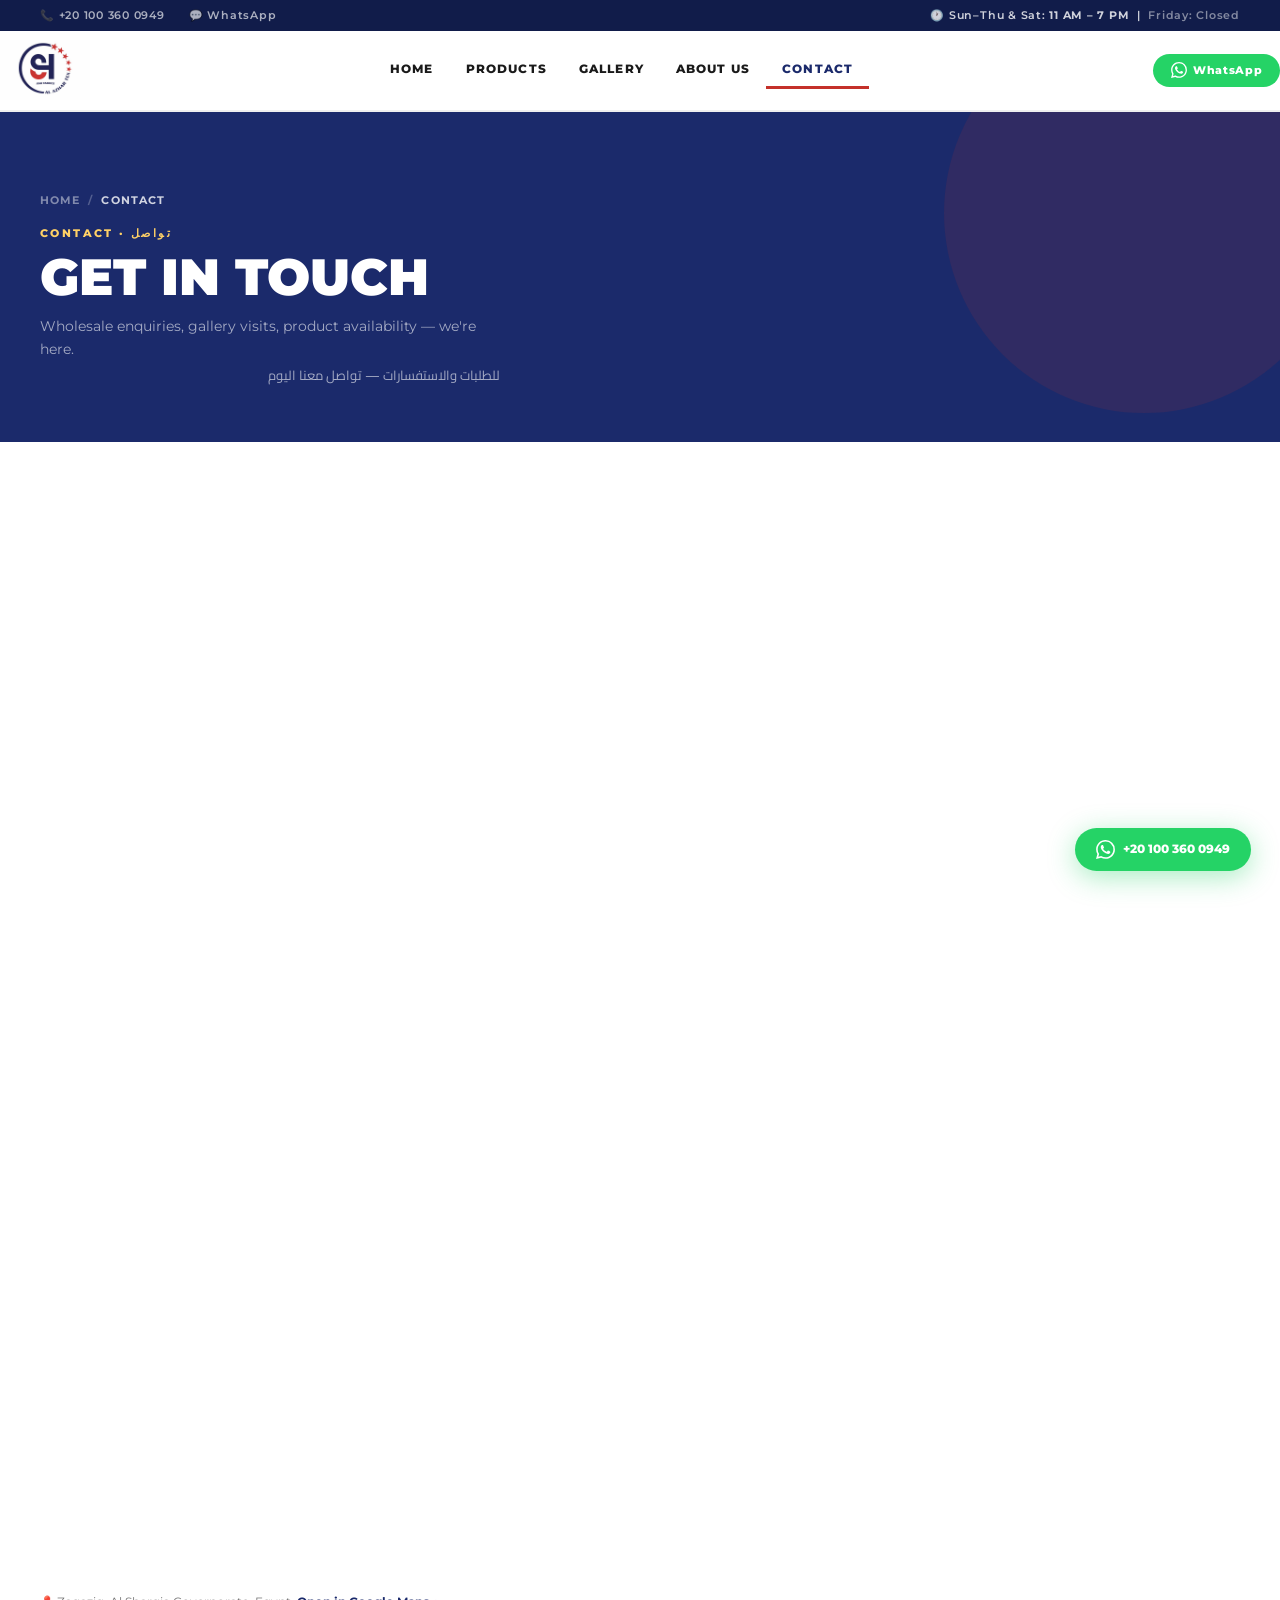
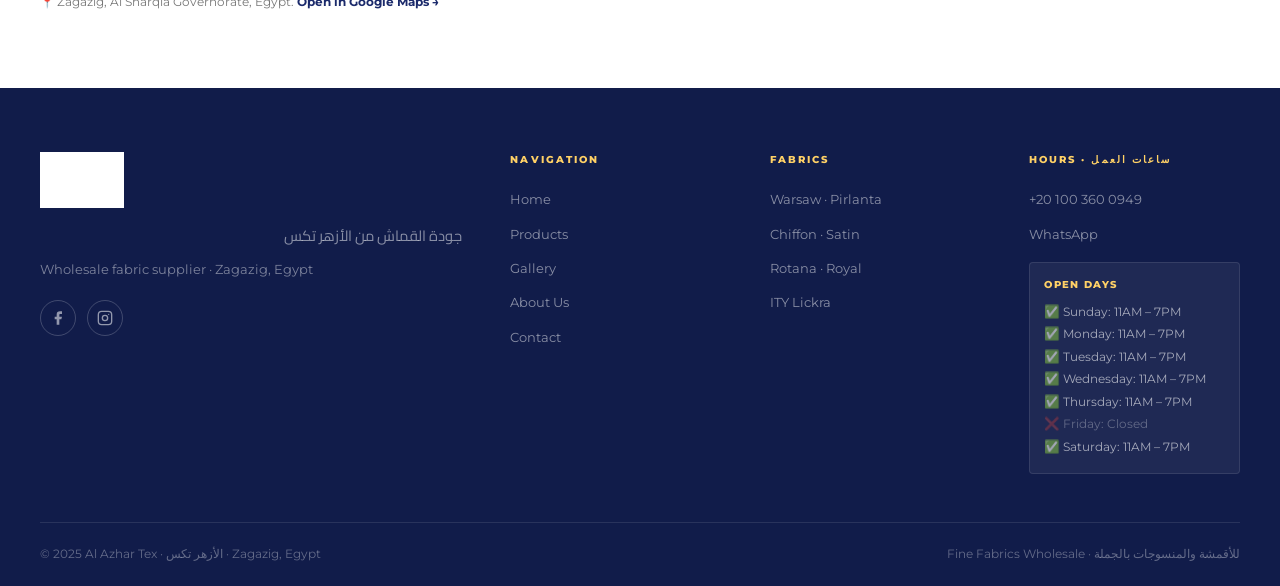
<file: contact.html>
<!DOCTYPE html>
<html lang="en" dir="ltr">
<head>
  <meta charset="UTF-8" />
  <meta name="viewport" content="width=device-width, initial-scale=1.0" />
  <title>Contact — Al Azhar Tex | تواصل معنا</title>
  <meta name="description" content="Contact Al Azhar Tex for wholesale fabric orders. WhatsApp +20 100 360 0949. Open Sun–Thu &amp; Sat 11AM–7PM. Zagazig, Egypt." />
  <link rel="preconnect" href="https://fonts.googleapis.com" />
  <link rel="preconnect" href="https://fonts.gstatic.com" crossorigin />
  <link href="https://fonts.googleapis.com/css2?family=Montserrat:wght@400;500;600;700;800;900&family=Cairo:wght@300;400;600;700;900&display=swap" rel="stylesheet" />
  <link rel="stylesheet" href="assets/css/style.css" />
  <link rel="icon" href="assets/images/logo-badge.jpg" />
</head>
<body>

  <!-- TOP BAR -->
  <div class="topbar">
    <div class="container topbar-inner">
      <div class="topbar-links"><a href="tel:+201003600949">📞 +20 100 360 0949</a><a href="https://wa.me/201003600949" target="_blank" rel="noopener">💬 WhatsApp</a></div>
      <div>🕐 Sun–Thu &amp; Sat: <strong>11 AM – 7 PM</strong> &nbsp;|&nbsp; <span style="opacity:.6;">Friday: Closed</span></div>
    </div>
  </div>

  <!-- NAVBAR -->
  <nav id="navbar">
    <div class="container nav-inner">
      <a href="index.html" class="nav-logo"><img src="assets/images/logo-badge.jpg" alt="Al Azhar Tex" /></a>
      <ul class="nav-links">
        <li><a href="index.html">Home</a></li>
        <li><a href="products.html">Products</a></li>
        <li><a href="gallery.html">Gallery</a></li>
        <li><a href="about.html">About Us</a></li>
        <li><a href="contact.html" class="active">Contact</a></li>
      </ul>
      <div class="nav-right">
        <a href="https://wa.me/201003600949" class="nav-wa" target="_blank" rel="noopener">
          <svg viewBox="0 0 24 24" fill="currentColor"><path d="M17.472 14.382c-.297-.149-1.758-.867-2.03-.967-.273-.099-.471-.148-.67.15-.197.297-.767.966-.94 1.164-.173.199-.347.223-.644.075-.297-.15-1.255-.463-2.39-1.475-.883-.788-1.48-1.761-1.653-2.059-.173-.297-.018-.458.13-.606.134-.133.298-.347.446-.52.149-.174.198-.298.298-.497.099-.198.05-.371-.025-.52-.075-.149-.669-1.612-.916-2.207-.242-.579-.487-.5-.669-.51-.173-.008-.371-.01-.57-.01-.198 0-.52.074-.792.372-.272.297-1.04 1.016-1.04 2.479 0 1.462 1.065 2.875 1.213 3.074.149.198 2.096 3.2 5.077 4.487.709.306 1.262.489 1.694.625.712.227 1.36.195 1.871.118.571-.085 1.758-.719 2.006-1.413.248-.694.248-1.289.173-1.413-.074-.124-.272-.198-.57-.347m-5.421 7.403h-.004a9.87 9.87 0 01-5.031-1.378l-.361-.214-3.741.982.998-3.648-.235-.374a9.86 9.86 0 01-1.51-5.26c.001-5.45 4.436-9.884 9.888-9.884 2.64 0 5.122 1.03 6.988 2.898a9.825 9.825 0 012.893 6.994c-.003 5.45-4.437 9.884-9.885 9.884m8.413-18.297A11.815 11.815 0 0012.05 0C5.495 0 .16 5.335.157 11.892c0 2.096.547 4.142 1.588 5.945L.057 24l6.305-1.654a11.882 11.882 0 005.683 1.448h.005c6.554 0 11.89-5.335 11.893-11.893a11.821 11.821 0 00-3.48-8.413z"/></svg>
          WhatsApp
        </a>
        <button class="nav-burger" id="burger"><span></span><span></span><span></span></button>
      </div>
    </div>
  </nav>
  <nav class="nav-mobile" id="mobile-nav">
    <button class="nav-mobile-close" id="mobile-close">&times;</button>
    <a href="index.html">Home</a><a href="products.html">Products</a>
    <a href="gallery.html">Gallery</a><a href="about.html">About Us</a><a href="contact.html">Contact</a>
  </nav>

  <!-- PAGE HERO -->
  <section class="page-hero">
    <div class="container" style="position:relative;z-index:1;">
      <div class="breadcrumb"><a href="index.html">Home</a><span class="sep">/</span><span style="color:rgba(255,255,255,.8);">Contact</span></div>
      <span class="eyebrow">Contact · تواصل</span>
      <h1>Get in Touch</h1>
      <p style="color:rgba(255,255,255,.6);font-size:.88rem;margin-top:.6rem;max-width:460px;">
        Wholesale enquiries, gallery visits, product availability — we're here.
        <span class="ar" style="display:block;font-size:.82rem;margin-top:.3rem;direction:rtl;">للطلبات والاستفسارات — تواصل معنا اليوم</span>
      </p>
    </div>
  </section>

  <!-- CONTACT SECTION -->
  <section class="contact-section">
    <div class="container">
      <div class="contact-layout">

        <!-- LEFT: Info + map -->
        <div>
          <span class="eyebrow reveal">Find Us · موقعنا</span>
          <h2 class="section-title reveal reveal-delay-1" style="font-size:clamp(1.4rem,2.5vw,1.9rem);">Contact Info</h2>
          <div class="divider reveal reveal-delay-2"></div>

          <!-- WhatsApp — biggest CTA -->
          <a href="https://wa.me/201003600949?text=مرحبا%20الأزهر%20تكس%2C%20أريد%20الاستفسار%20عن%20الأقمشة" target="_blank" rel="noopener"
             style="display:flex;align-items:center;gap:1rem;padding:1.2rem;background:#25D366;border-radius:var(--radius);color:#fff;margin-bottom:1rem;text-decoration:none;transition:background .2s;font-weight:800;" class="reveal"
             onmouseover="this.style.background='#128C7E'" onmouseout="this.style.background='#25D366'">
            <div style="width:48px;height:48px;background:rgba(255,255,255,.2);border-radius:50%;display:flex;align-items:center;justify-content:center;flex-shrink:0;">
              <svg width="26" height="26" viewBox="0 0 24 24" fill="white"><path d="M17.472 14.382c-.297-.149-1.758-.867-2.03-.967-.273-.099-.471-.148-.67.15-.197.297-.767.966-.94 1.164-.173.199-.347.223-.644.075-.297-.15-1.255-.463-2.39-1.475-.883-.788-1.48-1.761-1.653-2.059-.173-.297-.018-.458.13-.606.134-.133.298-.347.446-.52.149-.174.198-.298.298-.497.099-.198.05-.371-.025-.52-.075-.149-.669-1.612-.916-2.207-.242-.579-.487-.5-.669-.51-.173-.008-.371-.01-.57-.01-.198 0-.52.074-.792.372-.272.297-1.04 1.016-1.04 2.479 0 1.462 1.065 2.875 1.213 3.074.149.198 2.096 3.2 5.077 4.487.709.306 1.262.489 1.694.625.712.227 1.36.195 1.871.118.571-.085 1.758-.719 2.006-1.413.248-.694.248-1.289.173-1.413-.074-.124-.272-.198-.57-.347m-5.421 7.403h-.004a9.87 9.87 0 01-5.031-1.378l-.361-.214-3.741.982.998-3.648-.235-.374a9.86 9.86 0 01-1.51-5.26c.001-5.45 4.436-9.884 9.888-9.884 2.64 0 5.122 1.03 6.988 2.898a9.825 9.825 0 012.893 6.994c-.003 5.45-4.437 9.884-9.885 9.884m8.413-18.297A11.815 11.815 0 0012.05 0C5.495 0 .16 5.335.157 11.892c0 2.096.547 4.142 1.588 5.945L.057 24l6.305-1.654a11.882 11.882 0 005.683 1.448h.005c6.554 0 11.89-5.335 11.893-11.893a11.821 11.821 0 00-3.48-8.413z"/></svg>
            </div>
            <div>
              <div style="font-size:.62rem;letter-spacing:.15em;text-transform:uppercase;opacity:.8;margin-bottom:.2rem;">Fastest Way to Order</div>
              <div style="font-size:1.1rem;font-weight:900;">+20 100 360 0949</div>
              <div style="font-size:.75rem;opacity:.8;">Chat with us on WhatsApp</div>
            </div>
          </a>

          <!-- Info cards -->
          <div class="info-card reveal">
            <div class="info-icon">📍</div>
            <div>
              <div class="info-label">Address · العنوان</div>
              <div class="info-value">Zagazig, Al Sharqia</div>
              <div class="info-sub">الزقازيق، محافظة الشرقية، مصر</div>
            </div>
          </div>

          <div class="info-card reveal reveal-delay-1">
            <div class="info-icon">📞</div>
            <div>
              <div class="info-label">Phone · هاتف</div>
              <div class="info-value"><a href="tel:+201003600949" style="color:var(--navy);">+20 100 360 0949</a></div>
              <div class="info-sub">Call or WhatsApp</div>
            </div>
          </div>

          <div class="info-card reveal reveal-delay-2">
            <div class="info-icon">🕐</div>
            <div>
              <div class="info-label">Working Hours · ساعات العمل</div>
              <div class="info-value">11:00 AM – 7:00 PM</div>
              <div class="info-sub" style="display:flex;flex-direction:column;gap:2px;">
                <span>✅ Sunday – Thursday: Open</span>
                <span>✅ Saturday: Open</span>
                <span style="color:var(--red);">❌ Friday: Closed · الجمعة: إجازة</span>
              </div>
            </div>
          </div>

          <div class="info-card reveal reveal-delay-3">
            <div class="info-icon">📧</div>
            <div>
              <div class="info-label">Email · بريد إلكتروني</div>
              <div class="info-value"><a href="mailto:info@alazhartex.com" style="color:var(--navy);">info@alazhartex.com</a></div>
              <div class="info-sub">We reply within 1 business day</div>
            </div>
          </div>

          <!-- Map -->
          <div class="map-container reveal">
            <iframe
              src="https://maps.google.com/maps?q=Zagazig,+Al+Sharqia,+Egypt&t=&z=14&ie=UTF8&iwloc=&output=embed"
              title="Al Azhar Tex — Zagazig, Egypt"
              allowfullscreen loading="lazy" referrerpolicy="no-referrer-when-downgrade">
            </iframe>
          </div>
          <p style="font-size:.72rem;color:var(--text-light);margin-top:.6rem;">📍 Zagazig, Al Sharqia Governorate, Egypt. <a href="https://maps.google.com/?q=Zagazig+Egypt" target="_blank" style="color:var(--navy);font-weight:700;">Open in Google Maps →</a></p>
        </div>

        <!-- RIGHT: Enquiry form -->
        <div class="reveal reveal-delay-1">
          <span class="eyebrow">Send Enquiry · أرسل استفسارًا</span>
          <h2 class="section-title" style="font-size:clamp(1.4rem,2.5vw,1.9rem);">What Do You Need?</h2>
          <div class="divider"></div>
          <p style="color:var(--text-light);font-size:.85rem;margin-bottom:2rem;line-height:1.7;">
            Fill in the form below and we'll get back to you personally.
            <span class="ar" style="display:block;font-size:.82rem;margin-top:.3rem;direction:rtl;color:var(--text-light);">أخبرنا بما تحتاجه وسنرد في أقرب وقت</span>
          </p>

          <!-- Success message -->
          <div class="form-success" id="form-success">
            ✅ &nbsp;شكرًا! تم إرسال رسالتك — سنتواصل معك قريبًا. Thank you, your enquiry was received!
          </div>

          <!--
            Netlify Forms:
            data-netlify="true" captures submissions in your Netlify dashboard.
            Go to: Netlify Dashboard → Forms → Notifications → add your email.
          -->
          <form
            id="contact-form"
            name="fabric-enquiry"
            method="POST"
            action="contact.html?success=1"
            data-netlify="true"
            netlify-honeypot="bot-field"
          >
            <input type="hidden" name="form-name" value="fabric-enquiry" />
            <p style="display:none;"><input name="bot-field" /></p>

            <div class="form-row">
              <div class="form-group">
                <label for="name">Full Name · الاسم</label>
                <input type="text" id="name" name="name" placeholder="Your name" required />
              </div>
              <div class="form-group">
                <label for="phone">Phone / WhatsApp · رقم الهاتف</label>
                <input type="tel" id="phone" name="phone" placeholder="+20 XXX XXX XXXX" required />
              </div>
            </div>

            <div class="form-group">
              <label for="email">Email (Optional) · البريد الإلكتروني</label>
              <input type="email" id="email" name="email" placeholder="your@email.com" />
            </div>

            <div class="form-group">
              <label for="fabric">Fabric of Interest · نوع القماش</label>
              <select id="fabric" name="fabric">
                <option value="">— Select fabric —</option>
                <option>Warsaw — ورسو</option>
                <option>Pirlanta — بيرلانتا</option>
                <option>Lexus — ليكسس</option>
                <option>Zebda — زبدة</option>
                <option>ITY Lickra 1001</option>
                <option>ITY Lickra 1002</option>
                <option>Armani 150</option>
                <option>Concord — كونكورد</option>
                <option>Chiffon 150 — شيفون ١٥٠</option>
                <option>Chiffon 180 — شيفون ١٨٠</option>
                <option>Silky 180 — سيلكي ١٨٠</option>
                <option>625 — قماش ٦٢٥</option>
                <option>Rotana 150 — روتانا ١٥٠</option>
                <option>Royal 150 — رويال ١٥٠</option>
                <option>Rotana 180 — روتانا ١٨٠</option>
                <option>Fursan 180 — فرسان ١٨٠</option>
                <option>Grade BC</option>
                <option>Venecia — فينيسيا</option>
                <option>Bubble Satin — ستان فقاعات</option>
                <option>Creep Satin — كريب ستان</option>
                <option>Satin Crinkle — ستان مكسر</option>
                <option>Raww — رو</option>
                <option>Other — أخرى</option>
              </select>
            </div>

            <div class="form-row">
              <div class="form-group">
                <label for="quantity">Quantity · الكمية</label>
                <select id="quantity" name="quantity">
                  <option value="">— Select —</option>
                  <option>1–5 rolls</option>
                  <option>5–20 rolls</option>
                  <option>20–50 rolls</option>
                  <option>50+ rolls</option>
                  <option>Not sure yet</option>
                </select>
              </div>
              <div class="form-group">
                <label for="city">Your City · مدينتك</label>
                <input type="text" id="city" name="city" placeholder="e.g. Cairo, Alexandria..." />
              </div>
            </div>

            <div class="form-group">
              <label for="message">Message · رسالتك</label>
              <textarea id="message" name="message" placeholder="Describe your requirements — fabric type, colours, widths, quantity...
اكتب تفاصيل طلبك هنا — النوع، الألوان، الكميات..."></textarea>
            </div>

            <button type="submit" class="btn btn-navy" style="width:100%;justify-content:center;padding:1rem;font-size:.8rem;">
              <svg width="16" height="16" fill="none" stroke="currentColor" stroke-width="2" viewBox="0 0 24 24"><line x1="22" y1="2" x2="11" y2="13"/><polygon points="22 2 15 22 11 13 2 9 22 2"/></svg>
              Send Enquiry · إرسال الاستفسار
            </button>

            <div style="text-align:center;margin-top:1.2rem;padding-top:1.2rem;border-top:1px solid var(--grey-light);">
              <p style="font-size:.75rem;color:var(--text-light);margin-bottom:.6rem;">Or reach us instantly via WhatsApp:</p>
              <a href="https://wa.me/201003600949?text=مرحبا%20الأزهر%20تكس" target="_blank" rel="noopener"
                 style="display:inline-flex;align-items:center;gap:.5rem;background:#25D366;color:#fff;padding:.65rem 1.5rem;border-radius:50px;font-size:.75rem;font-weight:800;text-decoration:none;transition:background .2s;"
                 onmouseover="this.style.background='#128C7E'" onmouseout="this.style.background='#25D366'">
                <svg width="18" height="18" viewBox="0 0 24 24" fill="white"><path d="M17.472 14.382c-.297-.149-1.758-.867-2.03-.967-.273-.099-.471-.148-.67.15-.197.297-.767.966-.94 1.164-.173.199-.347.223-.644.075-.297-.15-1.255-.463-2.39-1.475-.883-.788-1.48-1.761-1.653-2.059-.173-.297-.018-.458.13-.606.134-.133.298-.347.446-.52.149-.174.198-.298.298-.497.099-.198.05-.371-.025-.52-.075-.149-.669-1.612-.916-2.207-.242-.579-.487-.5-.669-.51-.173-.008-.371-.01-.57-.01-.198 0-.52.074-.792.372-.272.297-1.04 1.016-1.04 2.479 0 1.462 1.065 2.875 1.213 3.074.149.198 2.096 3.2 5.077 4.487.709.306 1.262.489 1.694.625.712.227 1.36.195 1.871.118.571-.085 1.758-.719 2.006-1.413.248-.694.248-1.289.173-1.413-.074-.124-.272-.198-.57-.347m-5.421 7.403h-.004a9.87 9.87 0 01-5.031-1.378l-.361-.214-3.741.982.998-3.648-.235-.374a9.86 9.86 0 01-1.51-5.26c.001-5.45 4.436-9.884 9.888-9.884 2.64 0 5.122 1.03 6.988 2.898a9.825 9.825 0 012.893 6.994c-.003 5.45-4.437 9.884-9.885 9.884m8.413-18.297A11.815 11.815 0 0012.05 0C5.495 0 .16 5.335.157 11.892c0 2.096.547 4.142 1.588 5.945L.057 24l6.305-1.654a11.882 11.882 0 005.683 1.448h.005c6.554 0 11.89-5.335 11.893-11.893a11.821 11.821 0 00-3.48-8.413z"/></svg>
                +20 100 360 0949
              </a>
            </div>
          </form>
        </div>

      </div>
    </div>
  </section>

  <!-- FOOTER -->
  <footer>
    <div class="container">
      <div class="footer-grid">
        <div>
          <img src="assets/images/logo-badge.jpg" alt="Al Azhar Tex" class="footer-logo" />
          <div class="footer-tagline ar">جودة القماش من الأزهر تكس</div>
          <p class="footer-desc">Wholesale fabric supplier · Zagazig, Egypt</p>
          <div class="social-icons">
            <a href="#" class="social-icon"><svg width="16" height="16" fill="currentColor" viewBox="0 0 24 24"><path d="M18 2h-3a5 5 0 00-5 5v3H7v4h3v8h4v-8h3l1-4h-4V7a1 1 0 011-1h3z"/></svg></a>
            <a href="#" class="social-icon"><svg width="16" height="16" fill="none" stroke="currentColor" stroke-width="2" viewBox="0 0 24 24"><rect x="2" y="2" width="20" height="20" rx="5"/><circle cx="12" cy="12" r="4"/><circle cx="17.5" cy="6.5" r="1" fill="currentColor" stroke="none"/></svg></a>
          </div>
        </div>
        <div class="footer-col"><h4>Navigation</h4><ul><li><a href="index.html">Home</a></li><li><a href="products.html">Products</a></li><li><a href="gallery.html">Gallery</a></li><li><a href="about.html">About Us</a></li><li><a href="contact.html">Contact</a></li></ul></div>
        <div class="footer-col"><h4>Fabrics</h4><ul><li><a href="products.html">Warsaw · Pirlanta</a></li><li><a href="products.html">Chiffon · Satin</a></li><li><a href="products.html">Rotana · Royal</a></li><li><a href="products.html">ITY Lickra</a></li></ul></div>
        <div class="footer-col"><h4>Hours · ساعات العمل</h4>
          <ul>
            <li><a href="tel:+201003600949">+20 100 360 0949</a></li>
            <li><a href="https://wa.me/201003600949">WhatsApp</a></li>
          </ul>
          <div style="margin-top:1rem;padding:.9rem;background:rgba(255,255,255,.06);border-radius:var(--radius);border:1px solid rgba(255,255,255,.1);">
            <div style="font-size:.6rem;font-weight:800;letter-spacing:.14em;text-transform:uppercase;color:var(--gold-accent);margin-bottom:.5rem;">Open Days</div>
            <div style="font-size:.78rem;color:rgba(255,255,255,.6);line-height:1.8;">
              ✅ Sunday: 11AM – 7PM<br>
              ✅ Monday: 11AM – 7PM<br>
              ✅ Tuesday: 11AM – 7PM<br>
              ✅ Wednesday: 11AM – 7PM<br>
              ✅ Thursday: 11AM – 7PM<br>
              <span style="color:rgba(255,255,255,.3);">❌ Friday: Closed</span><br>
              ✅ Saturday: 11AM – 7PM
            </div>
          </div>
        </div>
      </div>
      <div class="footer-bottom">
        <p class="footer-copy">© 2025 Al Azhar Tex · الأزهر تكس · Zagazig, Egypt</p>
        <p class="footer-copy">Fine Fabrics Wholesale · للأقمشة والمنسوجات بالجملة</p>
      </div>
    </div>
  </footer>

  <a href="https://wa.me/201003600949?text=مرحبا%20الأزهر%20تكس%2C%20أريد%20الاستفسار%20عن%20الأقمشة" class="whatsapp-float" target="_blank" rel="noopener">
    <svg viewBox="0 0 24 24" fill="currentColor"><path d="M17.472 14.382c-.297-.149-1.758-.867-2.03-.967-.273-.099-.471-.148-.67.15-.197.297-.767.966-.94 1.164-.173.199-.347.223-.644.075-.297-.15-1.255-.463-2.39-1.475-.883-.788-1.48-1.761-1.653-2.059-.173-.297-.018-.458.13-.606.134-.133.298-.347.446-.52.149-.174.198-.298.298-.497.099-.198.05-.371-.025-.52-.075-.149-.669-1.612-.916-2.207-.242-.579-.487-.5-.669-.51-.173-.008-.371-.01-.57-.01-.198 0-.52.074-.792.372-.272.297-1.04 1.016-1.04 2.479 0 1.462 1.065 2.875 1.213 3.074.149.198 2.096 3.2 5.077 4.487.709.306 1.262.489 1.694.625.712.227 1.36.195 1.871.118.571-.085 1.758-.719 2.006-1.413.248-.694.248-1.289.173-1.413-.074-.124-.272-.198-.57-.347m-5.421 7.403h-.004a9.87 9.87 0 01-5.031-1.378l-.361-.214-3.741.982.998-3.648-.235-.374a9.86 9.86 0 01-1.51-5.26c.001-5.45 4.436-9.884 9.888-9.884 2.64 0 5.122 1.03 6.988 2.898a9.825 9.825 0 012.893 6.994c-.003 5.45-4.437 9.884-9.885 9.884m8.413-18.297A11.815 11.815 0 0012.05 0C5.495 0 .16 5.335.157 11.892c0 2.096.547 4.142 1.588 5.945L.057 24l6.305-1.654a11.882 11.882 0 005.683 1.448h.005c6.554 0 11.89-5.335 11.893-11.893a11.821 11.821 0 00-3.48-8.413z"/></svg>
    <span class="wa-label">+20 100 360 0949</span>
  </a>

  <script src="assets/js/main.js"></script>
</body>
</html>
</file>
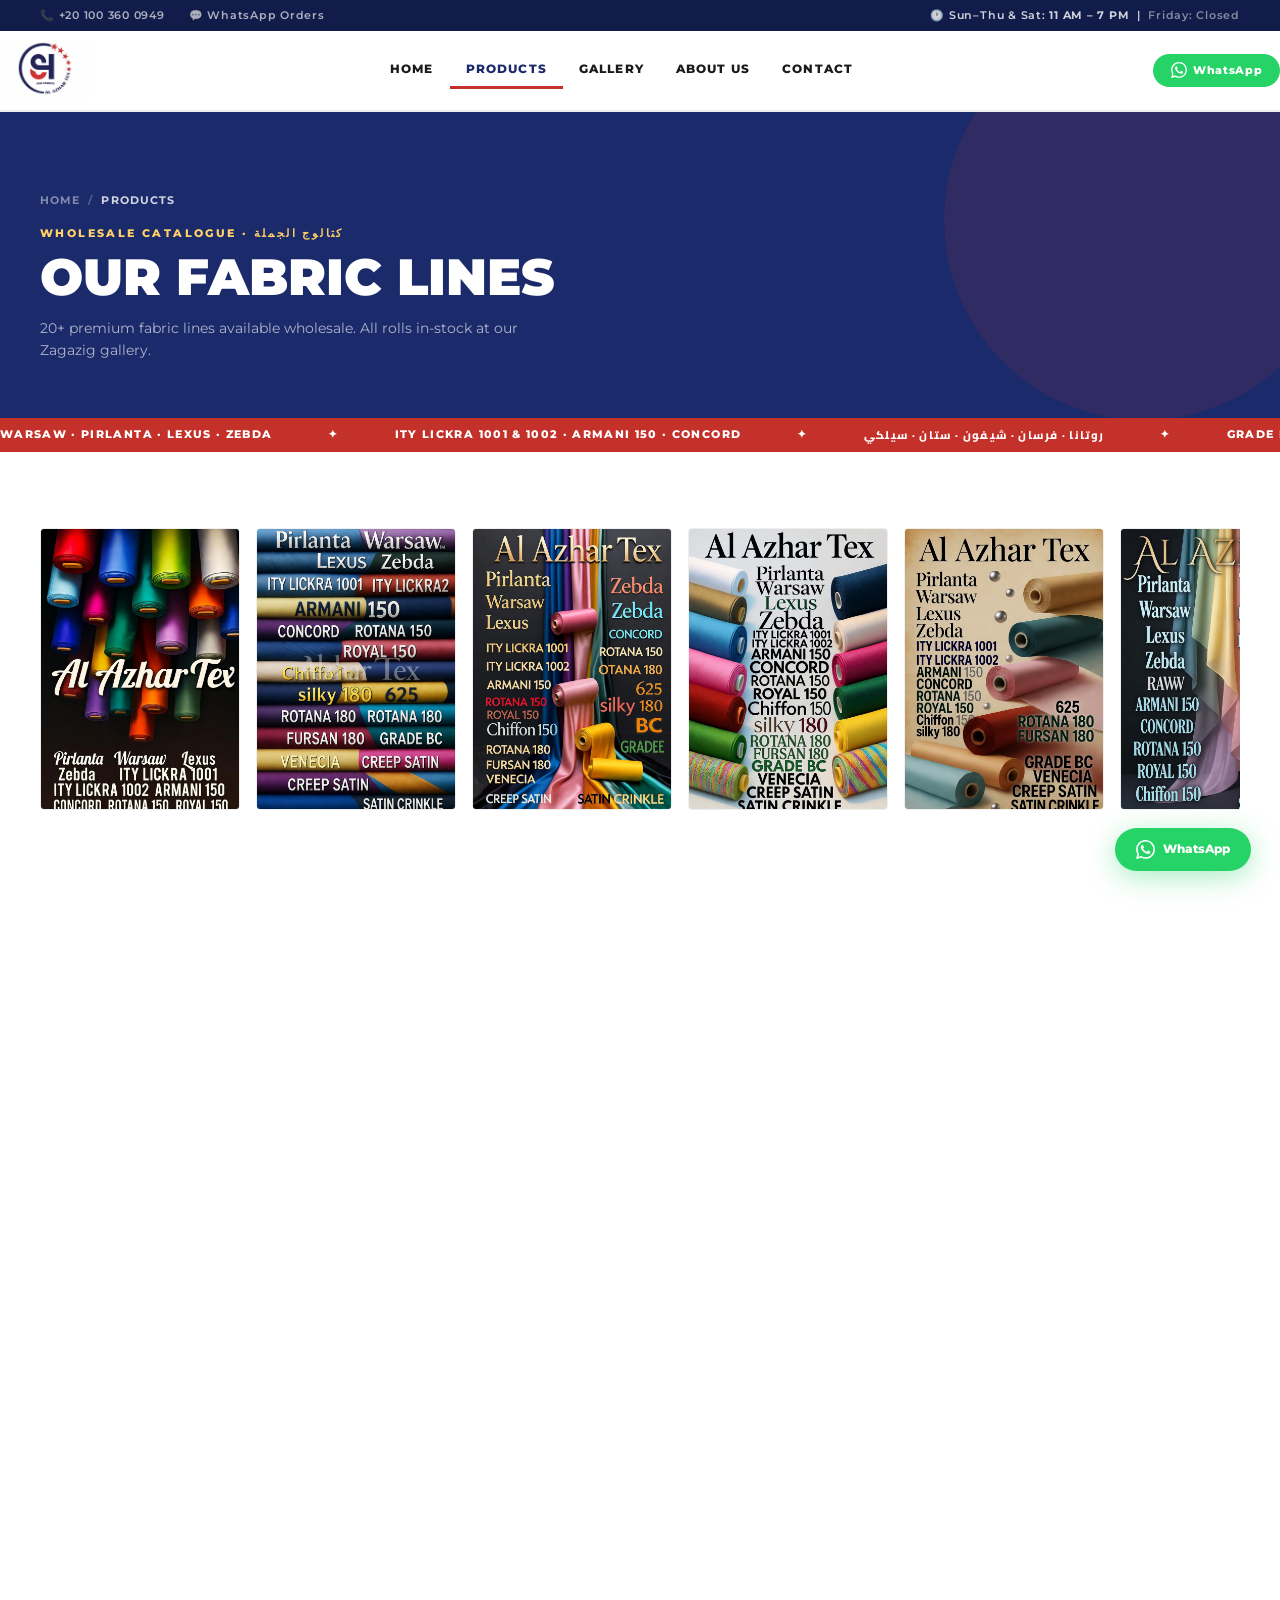
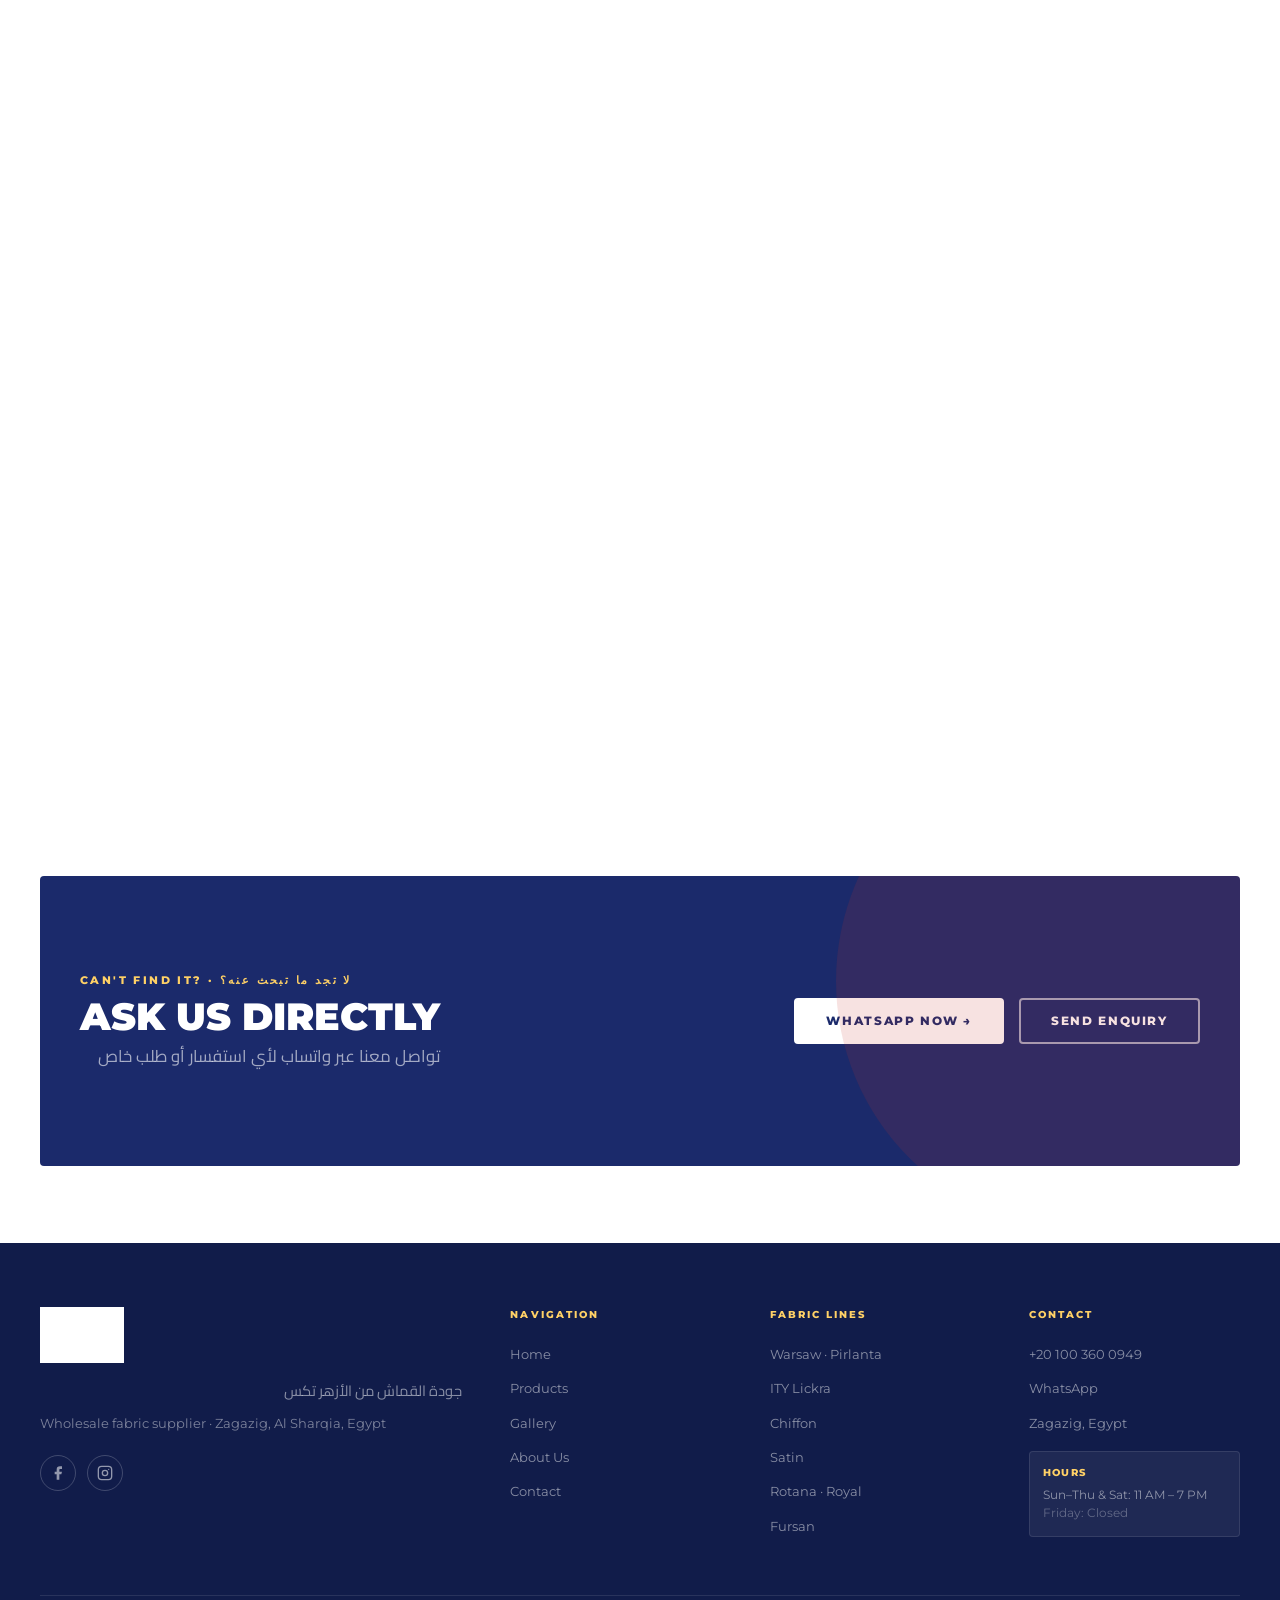
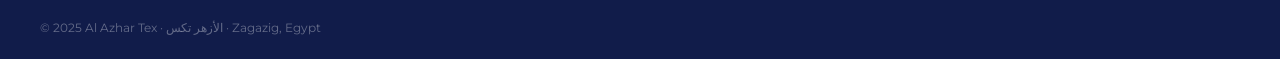
<file: products.html>
<!DOCTYPE html>
<html lang="en" dir="ltr">
<head>
  <meta charset="UTF-8" />
  <meta name="viewport" content="width=device-width, initial-scale=1.0" />
  <title>Products — Al Azhar Tex | كتالوج الأقمشة</title>
  <meta name="description" content="Full wholesale fabric catalogue — Warsaw, Pirlanta, Lexus, Zebda, Chiffon, Satin, Rotana, Fursan, ITY Lickra and more. الأزهر تكس — قماش بالجملة." />
  <link rel="preconnect" href="https://fonts.googleapis.com" />
  <link rel="preconnect" href="https://fonts.gstatic.com" crossorigin />
  <link href="https://fonts.googleapis.com/css2?family=Montserrat:wght@400;500;600;700;800;900&family=Cairo:wght@300;400;600;700;900&display=swap" rel="stylesheet" />
  <link rel="stylesheet" href="assets/css/style.css" />
  <link rel="icon" href="assets/images/logo-badge.jpg" />
</head>
<body>

  <!-- TOP BAR -->
  <div class="topbar">
    <div class="container topbar-inner">
      <div class="topbar-links">
        <a href="tel:+201003600949">📞 +20 100 360 0949</a>
        <a href="https://wa.me/201003600949" target="_blank" rel="noopener">💬 WhatsApp Orders</a>
      </div>
      <div>🕐 Sun–Thu &amp; Sat: <strong>11 AM – 7 PM</strong> &nbsp;|&nbsp; <span style="opacity:.6;">Friday: Closed</span></div>
    </div>
  </div>

  <!-- NAVBAR -->
  <nav id="navbar">
    <div class="container nav-inner">
      <a href="index.html" class="nav-logo"><img src="assets/images/logo-badge.jpg" alt="Al Azhar Tex" /></a>
      <ul class="nav-links">
        <li><a href="index.html">Home</a></li>
        <li><a href="products.html" class="active">Products</a></li>
        <li><a href="gallery.html">Gallery</a></li>
        <li><a href="about.html">About Us</a></li>
        <li><a href="contact.html">Contact</a></li>
      </ul>
      <div class="nav-right">
        <a href="https://wa.me/201003600949" class="nav-wa" target="_blank" rel="noopener">
          <svg viewBox="0 0 24 24" fill="currentColor"><path d="M17.472 14.382c-.297-.149-1.758-.867-2.03-.967-.273-.099-.471-.148-.67.15-.197.297-.767.966-.94 1.164-.173.199-.347.223-.644.075-.297-.15-1.255-.463-2.39-1.475-.883-.788-1.48-1.761-1.653-2.059-.173-.297-.018-.458.13-.606.134-.133.298-.347.446-.52.149-.174.198-.298.298-.497.099-.198.05-.371-.025-.52-.075-.149-.669-1.612-.916-2.207-.242-.579-.487-.5-.669-.51-.173-.008-.371-.01-.57-.01-.198 0-.52.074-.792.372-.272.297-1.04 1.016-1.04 2.479 0 1.462 1.065 2.875 1.213 3.074.149.198 2.096 3.2 5.077 4.487.709.306 1.262.489 1.694.625.712.227 1.36.195 1.871.118.571-.085 1.758-.719 2.006-1.413.248-.694.248-1.289.173-1.413-.074-.124-.272-.198-.57-.347m-5.421 7.403h-.004a9.87 9.87 0 01-5.031-1.378l-.361-.214-3.741.982.998-3.648-.235-.374a9.86 9.86 0 01-1.51-5.26c.001-5.45 4.436-9.884 9.888-9.884 2.64 0 5.122 1.03 6.988 2.898a9.825 9.825 0 012.893 6.994c-.003 5.45-4.437 9.884-9.885 9.884m8.413-18.297A11.815 11.815 0 0012.05 0C5.495 0 .16 5.335.157 11.892c0 2.096.547 4.142 1.588 5.945L.057 24l6.305-1.654a11.882 11.882 0 005.683 1.448h.005c6.554 0 11.89-5.335 11.893-11.893a11.821 11.821 0 00-3.48-8.413z"/></svg>
          WhatsApp
        </a>
        <button class="nav-burger" id="burger"><span></span><span></span><span></span></button>
      </div>
    </div>
  </nav>
  <nav class="nav-mobile" id="mobile-nav">
    <button class="nav-mobile-close" id="mobile-close">&times;</button>
    <a href="index.html">Home</a><a href="products.html">Products</a>
    <a href="gallery.html">Gallery</a><a href="about.html">About Us</a><a href="contact.html">Contact</a>
  </nav>

  <!-- PAGE HERO -->
  <section class="page-hero">
    <div class="container" style="position:relative;z-index:1;">
      <div class="breadcrumb"><a href="index.html">Home</a><span class="sep">/</span><span style="color:rgba(255,255,255,.8);">Products</span></div>
      <span class="eyebrow">Wholesale Catalogue · كتالوج الجملة</span>
      <h1>Our Fabric Lines</h1>
      <p style="color:rgba(255,255,255,.65);font-size:.88rem;margin-top:.7rem;max-width:500px;">20+ premium fabric lines available wholesale. All rolls in-stock at our Zagazig gallery.</p>
    </div>
  </section>

  <!-- PROMO STRIP -->
  <div class="promo-strip">
    <div style="display:flex;overflow:hidden;">
      <div class="strip-track">
        <span>Warsaw · Pirlanta · Lexus · Zebda</span><span>✦</span>
        <span>ITY Lickra 1001 &amp; 1002 · Armani 150 · Concord</span><span>✦</span>
        <span class="ar">روتانا · فرسان · شيفون · ستان · سيلكي</span><span>✦</span>
        <span>Grade BC · Venecia · Creep Satin · Satin Crinkle</span><span>✦</span>
        <span>Warsaw · Pirlanta · Lexus · Zebda</span><span>✦</span>
        <span>ITY Lickra 1001 &amp; 1002 · Armani 150 · Concord</span><span>✦</span>
        <span class="ar">روتانا · فرسان · شيفون · ستان · سيلكي</span><span>✦</span>
        <span>Grade BC · Venecia · Creep Satin · Satin Crinkle</span><span>✦</span>
      </div>
    </div>
  </div>

  <!-- PRODUCTS -->
  <section class="products-section">
    <div class="container">

      <!-- Catalogue poster strip -->
      <div style="margin-bottom:3rem;">
        <div class="cat-scroll">
          <div class="cat-poster"><img src="assets/images/catalogue-9.jpg" alt="Catalogue" loading="lazy" /></div>
          <div class="cat-poster"><img src="assets/images/catalogue-8.jpg" alt="Catalogue" loading="lazy" /></div>
          <div class="cat-poster"><img src="assets/images/catalogue-7.jpg" alt="Catalogue" loading="lazy" /></div>
          <div class="cat-poster"><img src="assets/images/catalogue-6.jpg" alt="Catalogue" loading="lazy" /></div>
          <div class="cat-poster"><img src="assets/images/catalogue-5.jpg" alt="Catalogue" loading="lazy" /></div>
          <div class="cat-poster"><img src="assets/images/catalogue-4.jpg" alt="Catalogue" loading="lazy" /></div>
          <div class="cat-poster"><img src="assets/images/catalogue-3.jpg" alt="Catalogue" loading="lazy" /></div>
          <div class="cat-poster"><img src="assets/images/catalogue-2.jpg" alt="Catalogue" loading="lazy" /></div>
          <div class="cat-poster"><img src="assets/images/catalogue-1.jpg" alt="Catalogue" loading="lazy" /></div>
        </div>
      </div>

      <!-- Filter bar -->
      <div class="filter-bar reveal" id="all">
        <button class="filter-btn active" data-filter="all">All · الكل</button>
        <button class="filter-btn" data-filter="special">Special Weaves</button>
        <button class="filter-btn" data-filter="chiffon">Chiffon · شيفون</button>
        <button class="filter-btn" data-filter="satin">Satin · ستان</button>
        <button class="filter-btn" data-filter="rotana">Rotana · روتانا</button>
        <button class="filter-btn" data-filter="fursan">Fursan · فرسان</button>
        <button class="filter-btn" data-filter="stretch">Stretch &amp; Knit</button>
        <button class="filter-btn" data-filter="premium">Premium Lines</button>
      </div>

      <div class="products-grid" id="product-grid">

        <!-- 1. Warsaw -->
        <div class="product-card reveal" data-category="special" id="special">
          <div class="product-card-img">
            <img src="assets/images/fabric-dark-2.jpg" alt="Warsaw" loading="lazy" />
            <span class="product-badge">New Season</span>
          </div>
          <div class="product-card-body">
            <div class="product-card-name">Warsaw</div>
            <div class="product-card-ar ar">ورسو</div>
            <div class="product-card-type">Special Weave · Wholesale Roll</div>
            <div class="product-card-footer"><a href="contact.html">Enquire Now →</a></div>
          </div>
        </div>

        <!-- 2. Pirlanta -->
        <div class="product-card reveal reveal-delay-1" data-category="special">
          <div class="product-card-img">
            <img src="assets/images/store-display-1.png" alt="Pirlanta" loading="lazy" />
            <span class="product-badge">Featured</span>
          </div>
          <div class="product-card-body">
            <div class="product-card-name">Pirlanta</div>
            <div class="product-card-ar ar">بيرلانتا</div>
            <div class="product-card-type">Diamond Texture · Wholesale</div>
            <div class="product-card-footer"><a href="contact.html">Enquire Now →</a></div>
          </div>
        </div>

        <!-- 3. Lexus -->
        <div class="product-card reveal reveal-delay-2" data-category="special">
          <div class="product-card-img">
            <img src="assets/images/fabric-swatch-sofa.jpg" alt="Lexus" loading="lazy" />
            <span class="product-badge navy-badge">New</span>
          </div>
          <div class="product-card-body">
            <div class="product-card-name">Lexus</div>
            <div class="product-card-ar ar">ليكسس</div>
            <div class="product-card-type">Premium Weave · Wholesale</div>
            <div class="product-card-footer"><a href="contact.html">Enquire Now →</a></div>
          </div>
        </div>

        <!-- 4. Zebda -->
        <div class="product-card reveal reveal-delay-3" data-category="special">
          <div class="product-card-img">
            <img src="assets/images/fabric-dark-1.jpg" alt="Zebda" loading="lazy" />
          </div>
          <div class="product-card-body">
            <div class="product-card-name">Zebda</div>
            <div class="product-card-ar ar">زبدة</div>
            <div class="product-card-type">Soft-Hand Weave · Wholesale</div>
            <div class="product-card-footer"><a href="contact.html">Enquire Now →</a></div>
          </div>
        </div>

        <!-- 5. ITY Lickra 1001 -->
        <div class="product-card reveal" data-category="stretch" id="stretch">
          <div class="product-card-img">
            <img src="assets/images/fabric-dark-3.jpg" alt="ITY Lickra 1001" loading="lazy" />
            <span class="product-badge">Bestseller</span>
          </div>
          <div class="product-card-body">
            <div class="product-card-name">ITY Lickra 1001</div>
            <div class="product-card-ar ar">آي تي واي ليكرا ١٠٠١</div>
            <div class="product-card-type">Stretch Knit · Interlock</div>
            <div class="product-card-footer"><a href="contact.html">Enquire Now →</a></div>
          </div>
        </div>

        <!-- 6. ITY Lickra 1002 -->
        <div class="product-card reveal reveal-delay-1" data-category="stretch">
          <div class="product-card-img">
            <img src="assets/images/store-display-2.jpg" alt="ITY Lickra 1002" loading="lazy" />
            <span class="product-badge">Hot</span>
          </div>
          <div class="product-card-body">
            <div class="product-card-name">ITY Lickra 1002</div>
            <div class="product-card-ar ar">آي تي واي ليكرا ١٠٠٢</div>
            <div class="product-card-type">Stretch Knit · Premium Grade</div>
            <div class="product-card-footer"><a href="contact.html">Enquire Now →</a></div>
          </div>
        </div>

        <!-- 7. Armani 150 -->
        <div class="product-card reveal reveal-delay-2" data-category="premium" id="premium">
          <div class="product-card-img">
            <img src="assets/images/fabric-swatch-card.png" alt="Armani 150" loading="lazy" />
            <span class="product-badge navy-badge">Premium</span>
          </div>
          <div class="product-card-body">
            <div class="product-card-name">Armani 150</div>
            <div class="product-card-ar ar">أرماني ١٥٠</div>
            <div class="product-card-type">150 cm Width · Luxury Grade</div>
            <div class="product-card-footer"><a href="contact.html">Enquire Now →</a></div>
          </div>
        </div>

        <!-- 8. Concord -->
        <div class="product-card reveal reveal-delay-3" data-category="premium">
          <div class="product-card-img">
            <img src="assets/images/fabric-purple.jpg" alt="Concord" loading="lazy" />
          </div>
          <div class="product-card-body">
            <div class="product-card-name">Concord</div>
            <div class="product-card-ar ar">كونكورد</div>
            <div class="product-card-type">Dense Weave · Wide Roll</div>
            <div class="product-card-footer"><a href="contact.html">Enquire Now →</a></div>
          </div>
        </div>

        <!-- 9. Chiffon 150 -->
        <div class="product-card reveal" data-category="chiffon" id="chiffon">
          <div class="product-card-img">
            <img src="assets/images/fabric-crinkle.webp" alt="Chiffon 150" loading="lazy" />
          </div>
          <div class="product-card-body">
            <div class="product-card-name">Chiffon 150</div>
            <div class="product-card-ar ar">شيفون ١٥٠</div>
            <div class="product-card-type">150 cm Width · Sheer &amp; Floaty</div>
            <div class="product-card-footer"><a href="contact.html">Enquire Now →</a></div>
          </div>
        </div>

        <!-- 10. Chiffon 180 -->
        <div class="product-card reveal reveal-delay-1" data-category="chiffon">
          <div class="product-card-img">
            <img src="assets/images/fabric-dark-2.jpg" alt="Chiffon 180" loading="lazy" />
            <span class="product-badge">Popular</span>
          </div>
          <div class="product-card-body">
            <div class="product-card-name">Chiffon 180</div>
            <div class="product-card-ar ar">شيفون ١٨٠</div>
            <div class="product-card-type">180 cm Width · Premium Grade</div>
            <div class="product-card-footer"><a href="contact.html">Enquire Now →</a></div>
          </div>
        </div>

        <!-- 11. Silky 180 -->
        <div class="product-card reveal reveal-delay-2" data-category="premium">
          <div class="product-card-img">
            <img src="assets/images/fabric-dark-1.jpg" alt="Silky 180" loading="lazy" />
            <span class="product-badge">Premium</span>
          </div>
          <div class="product-card-body">
            <div class="product-card-name">Silky 180</div>
            <div class="product-card-ar ar">سيلكي ١٨٠</div>
            <div class="product-card-type">180 cm Width · Silky Finish</div>
            <div class="product-card-footer"><a href="contact.html">Enquire Now →</a></div>
          </div>
        </div>

        <!-- 12. 625 -->
        <div class="product-card reveal reveal-delay-3" data-category="special">
          <div class="product-card-img">
            <img src="assets/images/store-display-1.png" alt="625 fabric" loading="lazy" />
          </div>
          <div class="product-card-body">
            <div class="product-card-name">625</div>
            <div class="product-card-ar ar">قماش ٦٢٥</div>
            <div class="product-card-type">Multi-Use · Dense Weave</div>
            <div class="product-card-footer"><a href="contact.html">Enquire Now →</a></div>
          </div>
        </div>

        <!-- 13. Rotana 150 -->
        <div class="product-card reveal" data-category="rotana" id="rotana">
          <div class="product-card-img">
            <img src="assets/images/fabric-dark-3.jpg" alt="Rotana 150" loading="lazy" />
          </div>
          <div class="product-card-body">
            <div class="product-card-name">Rotana 150</div>
            <div class="product-card-ar ar">روتانا ١٥٠</div>
            <div class="product-card-type">150 cm Width · Smooth Finish</div>
            <div class="product-card-footer"><a href="contact.html">Enquire Now →</a></div>
          </div>
        </div>

        <!-- 14. Royal 150 -->
        <div class="product-card reveal reveal-delay-1" data-category="rotana">
          <div class="product-card-img">
            <img src="assets/images/fabric-purple.jpg" alt="Royal 150" loading="lazy" />
            <span class="product-badge navy-badge">Popular</span>
          </div>
          <div class="product-card-body">
            <div class="product-card-name">Royal 150</div>
            <div class="product-card-ar ar">رويال ١٥٠</div>
            <div class="product-card-type">150 cm Width · Royal Grade</div>
            <div class="product-card-footer"><a href="contact.html">Enquire Now →</a></div>
          </div>
        </div>

        <!-- 15. Rotana 180 -->
        <div class="product-card reveal reveal-delay-2" data-category="rotana">
          <div class="product-card-img">
            <img src="assets/images/fabric-swatch-sofa.jpg" alt="Rotana 180" loading="lazy" />
            <span class="product-badge">New Colours</span>
          </div>
          <div class="product-card-body">
            <div class="product-card-name">Rotana 180</div>
            <div class="product-card-ar ar">روتانا ١٨٠</div>
            <div class="product-card-type">180 cm Width · Wide Roll</div>
            <div class="product-card-footer"><a href="contact.html">Enquire Now →</a></div>
          </div>
        </div>

        <!-- 16. Fursan 180 -->
        <div class="product-card reveal reveal-delay-3" data-category="fursan" id="fursan">
          <div class="product-card-img">
            <img src="assets/images/fabric-dark-1.jpg" alt="Fursan 180" loading="lazy" />
            <span class="product-badge">Premium</span>
          </div>
          <div class="product-card-body">
            <div class="product-card-name">Fursan 180</div>
            <div class="product-card-ar ar">فرسان ١٨٠</div>
            <div class="product-card-type">180 cm Width · Noble Drape</div>
            <div class="product-card-footer"><a href="contact.html">Enquire Now →</a></div>
          </div>
        </div>

        <!-- 17. Grade BC -->
        <div class="product-card reveal" data-category="special">
          <div class="product-card-img">
            <img src="assets/images/fabric-dark-2.jpg" alt="Grade BC" loading="lazy" />
          </div>
          <div class="product-card-body">
            <div class="product-card-name">Grade BC</div>
            <div class="product-card-ar ar">جريد بي سي</div>
            <div class="product-card-type">Grade Quality · Wholesale</div>
            <div class="product-card-footer"><a href="contact.html">Enquire Now →</a></div>
          </div>
        </div>

        <!-- 18. Venecia -->
        <div class="product-card reveal reveal-delay-1" data-category="premium">
          <div class="product-card-img">
            <img src="assets/images/fabric-swatch-card.png" alt="Venecia" loading="lazy" />
            <span class="product-badge navy-badge">New</span>
          </div>
          <div class="product-card-body">
            <div class="product-card-name">Venecia</div>
            <div class="product-card-ar ar">فينيسيا</div>
            <div class="product-card-type">Italian-Inspired · Wholesale</div>
            <div class="product-card-footer"><a href="contact.html">Enquire Now →</a></div>
          </div>
        </div>

        <!-- 19. Bubble Satin -->
        <div class="product-card reveal reveal-delay-2" data-category="satin" id="satin">
          <div class="product-card-img">
            <img src="assets/images/store-display-2.jpg" alt="Bubble Satin" loading="lazy" />
            <span class="product-badge">Bestseller</span>
          </div>
          <div class="product-card-body">
            <div class="product-card-name">Bubble Satin</div>
            <div class="product-card-ar ar">ستان فقاعات</div>
            <div class="product-card-type">Textured Surface · Glossy</div>
            <div class="product-card-footer"><a href="contact.html">Enquire Now →</a></div>
          </div>
        </div>

        <!-- 20. Creep Satin -->
        <div class="product-card reveal reveal-delay-3" data-category="satin">
          <div class="product-card-img">
            <img src="assets/images/fabric-crinkle.webp" alt="Creep Satin" loading="lazy" />
          </div>
          <div class="product-card-body">
            <div class="product-card-name">Creep Satin</div>
            <div class="product-card-ar ar">كريب ستان</div>
            <div class="product-card-type">Crepe-Back Satin · Matte</div>
            <div class="product-card-footer"><a href="contact.html">Enquire Now →</a></div>
          </div>
        </div>

        <!-- 21. Satin Crinkle -->
        <div class="product-card reveal" data-category="satin">
          <div class="product-card-img">
            <img src="assets/images/fabric-dark-3.jpg" alt="Satin Crinkle" loading="lazy" />
          </div>
          <div class="product-card-body">
            <div class="product-card-name">Satin Crinkle</div>
            <div class="product-card-ar ar">ستان مكسر</div>
            <div class="product-card-type">Crinkled Texture · Lustrous</div>
            <div class="product-card-footer"><a href="contact.html">Enquire Now →</a></div>
          </div>
        </div>

        <!-- 22. Raww -->
        <div class="product-card reveal reveal-delay-1" data-category="special">
          <div class="product-card-img">
            <img src="assets/images/fabric-purple.jpg" alt="Raww" loading="lazy" />
            <span class="product-badge navy-badge">New</span>
          </div>
          <div class="product-card-body">
            <div class="product-card-name">Raww</div>
            <div class="product-card-ar ar">رو</div>
            <div class="product-card-type">Raw Texture · Natural Hand</div>
            <div class="product-card-footer"><a href="contact.html">Enquire Now →</a></div>
          </div>
        </div>

      </div><!-- /products-grid -->

      <!-- CTA banner -->
      <div class="promo-banner" style="margin-top:4rem;border-radius:var(--radius);">
        <div class="container promo-banner-inner" style="padding:2.5rem clamp(1rem,4vw,2.5rem);">
          <div class="promo-banner-text">
            <span class="eyebrow">Can't Find It? · لا تجد ما تبحث عنه؟</span>
            <h2>Ask Us Directly</h2>
            <p class="ar-sub ar">تواصل معنا عبر واتساب لأي استفسار أو طلب خاص</p>
          </div>
          <div style="display:flex;gap:.9rem;flex-wrap:wrap;">
            <a href="https://wa.me/201003600949?text=مرحبا%20الأزهر%20تكس%2C%20أريد%20الاستفسار%20عن%20قماش" class="btn btn-white" target="_blank" rel="noopener">WhatsApp Now →</a>
            <a href="contact.html" class="btn btn-outline-white">Send Enquiry</a>
          </div>
        </div>
      </div>

    </div>
  </section>

  <!-- FOOTER -->
  <footer>
    <div class="container">
      <div class="footer-grid">
        <div>
          <img src="assets/images/logo-badge.jpg" alt="Al Azhar Tex" class="footer-logo" />
          <div class="footer-tagline ar">جودة القماش من الأزهر تكس</div>
          <p class="footer-desc">Wholesale fabric supplier · Zagazig, Al Sharqia, Egypt</p>
          <div class="social-icons">
            <a href="#" class="social-icon"><svg width="16" height="16" fill="currentColor" viewBox="0 0 24 24"><path d="M18 2h-3a5 5 0 00-5 5v3H7v4h3v8h4v-8h3l1-4h-4V7a1 1 0 011-1h3z"/></svg></a>
            <a href="#" class="social-icon"><svg width="16" height="16" fill="none" stroke="currentColor" stroke-width="2" viewBox="0 0 24 24"><rect x="2" y="2" width="20" height="20" rx="5"/><circle cx="12" cy="12" r="4"/><circle cx="17.5" cy="6.5" r="1" fill="currentColor" stroke="none"/></svg></a>
          </div>
        </div>
        <div class="footer-col"><h4>Navigation</h4><ul><li><a href="index.html">Home</a></li><li><a href="products.html">Products</a></li><li><a href="gallery.html">Gallery</a></li><li><a href="about.html">About Us</a></li><li><a href="contact.html">Contact</a></li></ul></div>
        <div class="footer-col"><h4>Fabric Lines</h4><ul><li><a href="#special">Warsaw · Pirlanta</a></li><li><a href="#stretch">ITY Lickra</a></li><li><a href="#chiffon">Chiffon</a></li><li><a href="#satin">Satin</a></li><li><a href="#rotana">Rotana · Royal</a></li><li><a href="#fursan">Fursan</a></li></ul></div>
        <div class="footer-col"><h4>Contact</h4><ul><li><a href="tel:+201003600949">+20 100 360 0949</a></li><li><a href="https://wa.me/201003600949">WhatsApp</a></li><li><a href="contact.html">Zagazig, Egypt</a></li></ul>
          <div style="margin-top:1rem;padding:.8rem;background:rgba(255,255,255,.06);border-radius:var(--radius);border:1px solid rgba(255,255,255,.1);">
            <div style="font-size:.6rem;font-weight:800;letter-spacing:.14em;text-transform:uppercase;color:var(--gold-accent);margin-bottom:.3rem;">Hours</div>
            <div style="font-size:.75rem;color:rgba(255,255,255,.5);">Sun–Thu &amp; Sat: 11 AM – 7 PM</div>
            <div style="font-size:.72rem;color:rgba(255,255,255,.3);">Friday: Closed</div>
          </div>
        </div>
      </div>
      <div class="footer-bottom">
        <p class="footer-copy">© 2025 Al Azhar Tex · الأزهر تكس · Zagazig, Egypt</p>
      </div>
    </div>
  </footer>

  <a href="https://wa.me/201003600949?text=مرحبا%20الأزهر%20تكس%2C%20أريد%20الاستفسار%20عن%20الأقمشة" class="whatsapp-float" target="_blank" rel="noopener">
    <svg viewBox="0 0 24 24" fill="currentColor"><path d="M17.472 14.382c-.297-.149-1.758-.867-2.03-.967-.273-.099-.471-.148-.67.15-.197.297-.767.966-.94 1.164-.173.199-.347.223-.644.075-.297-.15-1.255-.463-2.39-1.475-.883-.788-1.48-1.761-1.653-2.059-.173-.297-.018-.458.13-.606.134-.133.298-.347.446-.52.149-.174.198-.298.298-.497.099-.198.05-.371-.025-.52-.075-.149-.669-1.612-.916-2.207-.242-.579-.487-.5-.669-.51-.173-.008-.371-.01-.57-.01-.198 0-.52.074-.792.372-.272.297-1.04 1.016-1.04 2.479 0 1.462 1.065 2.875 1.213 3.074.149.198 2.096 3.2 5.077 4.487.709.306 1.262.489 1.694.625.712.227 1.36.195 1.871.118.571-.085 1.758-.719 2.006-1.413.248-.694.248-1.289.173-1.413-.074-.124-.272-.198-.57-.347m-5.421 7.403h-.004a9.87 9.87 0 01-5.031-1.378l-.361-.214-3.741.982.998-3.648-.235-.374a9.86 9.86 0 01-1.51-5.26c.001-5.45 4.436-9.884 9.888-9.884 2.64 0 5.122 1.03 6.988 2.898a9.825 9.825 0 012.893 6.994c-.003 5.45-4.437 9.884-9.885 9.884m8.413-18.297A11.815 11.815 0 0012.05 0C5.495 0 .16 5.335.157 11.892c0 2.096.547 4.142 1.588 5.945L.057 24l6.305-1.654a11.882 11.882 0 005.683 1.448h.005c6.554 0 11.89-5.335 11.893-11.893a11.821 11.821 0 00-3.48-8.413z"/></svg>
    <span class="wa-label">WhatsApp</span>
  </a>
  <script src="assets/js/main.js"></script>
</body>
</html>
</file>
<file: assets/css/style.css>
/* ============================================================
   Al Azhar Tex — style.css  (TJX-inspired Retail Redesign)
   Navy #1B2A6B · Red #C4312A · Clean white retail aesthetic
   ============================================================ */

@import url('https://fonts.googleapis.com/css2?family=Montserrat:wght@400;500;600;700;800;900&family=Cairo:wght@300;400;600;700;900&display=swap');

/* ── Design Tokens ─────────────────────────────────────────── */
:root {
  --navy:        #1B2A6B;
  --navy-dark:   #111c4a;
  --navy-light:  #2a3f94;
  --red:         #C4312A;
  --red-dark:    #9e2420;
  --white:       #FFFFFF;
  --off-white:   #F7F7F7;
  --grey-light:  #EFEFEF;
  --grey-mid:    #D0D0D0;
  --grey-dark:   #888888;
  --text:        #1A1A1A;
  --text-mid:    #444444;
  --text-light:  #777777;
  --gold-accent: #FFD166;

  --font-main:   'Montserrat', 'Segoe UI', sans-serif;
  --font-arabic: 'Cairo', 'Segoe UI', sans-serif;
  --container:   1280px;
  --radius:      4px;
  --ease:        cubic-bezier(0.25, 0.1, 0.25, 1);
  --section-gap: clamp(3rem, 6vw, 5.5rem);
}

/* ── Reset ─────────────────────────────────────────────────── */
*, *::before, *::after { box-sizing: border-box; margin: 0; padding: 0; }
html { scroll-behavior: smooth; }
body { font-family: var(--font-main); background: var(--white); color: var(--text); line-height: 1.6; overflow-x: hidden; }
a { color: inherit; text-decoration: none; }
img { display: block; max-width: 100%; }
ul { list-style: none; }
button { cursor: pointer; font-family: inherit; }
::selection { background: var(--navy); color: #fff; }
::-webkit-scrollbar { width: 5px; }
::-webkit-scrollbar-thumb { background: var(--navy); }

/* ── Utilities ─────────────────────────────────────────────── */
.container { width: min(100%, var(--container)); margin: 0 auto; padding: 0 clamp(1rem,4vw,2.5rem); }
.ar { font-family: var(--font-arabic); direction: rtl; }

/* ── Buttons ─────────────────────────────────────────────── */
.btn {
  display: inline-flex; align-items: center; gap: .5rem;
  padding: .72rem 1.9rem; font-family: var(--font-main);
  font-size: .72rem; font-weight: 800; letter-spacing: .14em;
  text-transform: uppercase; border: 2px solid transparent;
  border-radius: var(--radius); transition: all .25s var(--ease); white-space: nowrap;
}
.btn-navy  { background: var(--navy); color:#fff; border-color:var(--navy); }
.btn-navy:hover { background: var(--navy-dark); border-color:var(--navy-dark); transform:translateY(-1px); }
.btn-red   { background: var(--red); color:#fff; border-color:var(--red); }
.btn-red:hover { background: var(--red-dark); transform:translateY(-1px); }
.btn-outline { background:transparent; color:var(--navy); border-color:var(--navy); }
.btn-outline:hover { background:var(--navy); color:#fff; }
.btn-outline-white { background:transparent; color:#fff; border-color:rgba(255,255,255,.6); }
.btn-outline-white:hover { background:#fff; color:var(--navy); }
.btn-white { background:#fff; color:var(--navy); border-color:#fff; }
.btn-white:hover { background:var(--off-white); }

/* ── Section headers ──────────────────────────────────────── */
.eyebrow { font-size:.68rem; font-weight:800; letter-spacing:.22em; text-transform:uppercase; color:var(--red); display:block; margin-bottom:.4rem; }
.section-title { font-size:clamp(1.6rem,3vw,2.4rem); font-weight:900; color:var(--navy); line-height:1.15; text-transform:uppercase; }
.section-subtitle { font-size:.9rem; color:var(--text-light); margin-top:.5rem; max-width:520px; }
.section-header { display:flex; align-items:flex-end; justify-content:space-between; flex-wrap:wrap; gap:1rem; margin-bottom:clamp(1.5rem,3vw,2.5rem); }
.divider { width:3rem; height:3px; background:var(--red); border-radius:2px; margin:.6rem 0 1rem; }

/* ── Reveal ───────────────────────────────────────────────── */
.reveal { opacity:0; transform:translateY(22px); transition:opacity .6s var(--ease),transform .6s var(--ease); }
.reveal.visible { opacity:1; transform:none; }
.reveal-delay-1 { transition-delay:.1s; }
.reveal-delay-2 { transition-delay:.2s; }
.reveal-delay-3 { transition-delay:.3s; }
.reveal-delay-4 { transition-delay:.4s; }

/* ════════════════════ TOP BAR ══════════════════════════════ */
.topbar { background:var(--navy-dark); color:rgba(255,255,255,.8); padding:.42rem 0; font-size:.68rem; font-weight:600; letter-spacing:.07em; }
.topbar-inner { display:flex; align-items:center; justify-content:space-between; flex-wrap:wrap; gap:.5rem; }
.topbar-links { display:flex; gap:1.5rem; }
.topbar-links a { color:rgba(255,255,255,.65); transition:color .2s; }
.topbar-links a:hover { color:#fff; }

/* ════════════════════ NAVBAR ═══════════════════════════════ */
#navbar { position:sticky; top:0; z-index:1000; background:var(--white); border-bottom:2px solid var(--grey-light); transition:box-shadow .3s; }
#navbar.scrolled { box-shadow:0 4px 24px rgba(0,0,0,.1); }
.nav-inner { display:flex; align-items:center; justify-content:space-between; padding:.6rem 0; gap:1.5rem; }
.nav-logo img { height:60px; width:auto; object-fit:contain; }
.nav-links { display:flex; align-items:center; }
.nav-links li a { display:block; padding:.5rem 1rem; font-size:.72rem; font-weight:800; letter-spacing:.1em; text-transform:uppercase; color:var(--text); border-bottom:3px solid transparent; transition:color .2s,border-color .2s; }
.nav-links li a:hover, .nav-links li a.active { color:var(--navy); border-bottom-color:var(--red); }
.nav-right { display:flex; align-items:center; gap:.7rem; }
.nav-wa { display:flex; align-items:center; gap:.4rem; background:#25D366; color:#fff; padding:.5rem 1.1rem; border-radius:50px; font-size:.68rem; font-weight:800; letter-spacing:.06em; transition:background .2s,transform .2s; }
.nav-wa:hover { background:#128C7E; transform:translateY(-1px); }
.nav-wa svg { width:16px; height:16px; }
.nav-burger { display:none; flex-direction:column; gap:5px; padding:4px; background:none; border:none; }
.nav-burger span { display:block; width:24px; height:2px; background:var(--text); transition:all .3s; }
.nav-mobile { display:none; position:fixed; inset:0; background:var(--white); z-index:999; flex-direction:column; align-items:center; justify-content:center; gap:2rem; }
.nav-mobile.open { display:flex; }
.nav-mobile a { font-size:1.4rem; font-weight:900; color:var(--navy); text-transform:uppercase; letter-spacing:.08em; }
.nav-mobile a:hover { color:var(--red); }
.nav-mobile-close { position:absolute; top:1.5rem; right:1.5rem; font-size:2rem; background:none; border:none; color:var(--text); }

/* ════════════════════ PROMO STRIP ══════════════════════════ */
.promo-strip { background:var(--red); color:#fff; padding:.5rem 0; overflow:hidden; font-size:.7rem; font-weight:800; letter-spacing:.12em; text-transform:uppercase; }
.strip-track { display:flex; gap:3.5rem; animation:marquee 22s linear infinite; white-space:nowrap; }
.strip-track span { flex-shrink:0; }
@keyframes marquee { 0%{transform:translateX(0)} 100%{transform:translateX(-50%)} }

/* ════════════════════ HERO ═════════════════════════════════ */
.hero { position:relative; min-height:82vh; display:flex; align-items:center; overflow:hidden; }
.hero-bg { position:absolute; inset:0; }
.hero-bg img { width:100%; height:100%; object-fit:cover; object-position:center 30%; }
.hero-bg::after { content:''; position:absolute; inset:0; background:linear-gradient(110deg, rgba(17,28,74,.92) 0%, rgba(27,42,107,.72) 45%, rgba(27,42,107,.2) 100%); }
.hero-content { position:relative; z-index:2; max-width:660px; animation:fadeUp .8s .2s both; }
.hero-badge { display:inline-block; background:var(--red); color:#fff; font-size:.62rem; font-weight:800; letter-spacing:.2em; text-transform:uppercase; padding:.28rem .9rem; margin-bottom:1.2rem; }
.hero h1 { font-size:clamp(2.2rem,5vw,4.2rem); font-weight:900; color:#fff; line-height:1.05; text-transform:uppercase; letter-spacing:-.01em; }
.hero h1 em { font-style:normal; color:var(--gold-accent); }
.hero-ar { font-family:var(--font-arabic); font-size:clamp(.95rem,2vw,1.3rem); color:rgba(255,255,255,.75); direction:rtl; margin-top:.5rem; font-weight:600; }
.hero-sub { color:rgba(255,255,255,.72); font-size:.88rem; margin-top:1rem; max-width:440px; line-height:1.75; }
.hero-actions { display:flex; flex-wrap:wrap; gap:.8rem; margin-top:2rem; }
.hero-scroll { position:absolute; bottom:2rem; left:50%; transform:translateX(-50%); text-align:center; color:rgba(255,255,255,.5); font-size:.62rem; letter-spacing:.18em; text-transform:uppercase; animation:fadeIn 1s 1.5s both; }
.hero-scroll::after { content:''; display:block; width:1px; height:2.5rem; background:linear-gradient(to bottom,rgba(255,255,255,.4),transparent); margin:.5rem auto 0; animation:scrollPulse 2s ease-in-out infinite; }
@keyframes scrollPulse { 0%,100%{opacity:1} 50%{opacity:.3} }

/* ════════════════════ CATEGORY TILES ═══════════════════════ */
.categories { padding:var(--section-gap) 0; background:var(--off-white); }
.cat-grid { display:grid; grid-template-columns:repeat(4,1fr); gap:1rem; }
.cat-tile { position:relative; overflow:hidden; border-radius:var(--radius); aspect-ratio:3/4; cursor:pointer; display:block; }
.cat-tile.wide { grid-column:span 2; aspect-ratio:16/9; }
.cat-tile img { width:100%; height:100%; object-fit:cover; transition:transform .5s var(--ease); }
.cat-tile:hover img { transform:scale(1.05); }
.cat-tile-overlay { position:absolute; inset:0; background:linear-gradient(to top, rgba(17,28,74,.88) 0%, rgba(27,42,107,.3) 50%, transparent 100%); }
.cat-tile-body { position:absolute; bottom:0; left:0; right:0; padding:1.2rem; color:#fff; }
.cat-label { font-size:.58rem; font-weight:800; letter-spacing:.22em; text-transform:uppercase; color:var(--gold-accent); }
.cat-name { font-size:1.05rem; font-weight:900; text-transform:uppercase; line-height:1.2; margin-top:.2rem; }
.cat-ar { font-family:var(--font-arabic); font-size:.78rem; color:rgba(255,255,255,.65); margin-top:.15rem; direction:rtl; }
.cat-cta { display:inline-flex; align-items:center; gap:.3rem; font-size:.6rem; font-weight:800; letter-spacing:.14em; text-transform:uppercase; color:#fff; margin-top:.6rem; border-bottom:1px solid rgba(255,255,255,.35); padding-bottom:2px; }

/* ════════════════════ PRODUCT CARDS ════════════════════════ */
.products-section { padding:var(--section-gap) 0; }
.products-grid { display:grid; grid-template-columns:repeat(auto-fill,minmax(230px,1fr)); gap:1.1rem; }
.product-card { background:var(--white); border:1.5px solid var(--grey-light); border-radius:var(--radius); overflow:hidden; transition:all .3s var(--ease); display:flex; flex-direction:column; }
.product-card:hover { border-color:var(--navy); box-shadow:0 8px 30px rgba(27,42,107,.13); transform:translateY(-3px); }
.product-card-img { position:relative; aspect-ratio:4/5; overflow:hidden; background:var(--grey-light); }
.product-card-img img { width:100%; height:100%; object-fit:cover; transition:transform .5s var(--ease); }
.product-card:hover .product-card-img img { transform:scale(1.04); }
.product-badge { position:absolute; top:.7rem; left:.7rem; background:var(--red); color:#fff; font-size:.55rem; font-weight:800; letter-spacing:.14em; text-transform:uppercase; padding:.22rem .6rem; z-index:2; }
.product-badge.navy-badge { background:var(--navy); }
.product-card-body { padding:.9rem; flex:1; display:flex; flex-direction:column; }
.product-card-name { font-size:.95rem; font-weight:800; color:var(--navy); }
.product-card-ar { font-family:var(--font-arabic); font-size:.82rem; color:var(--red); direction:rtl; margin-top:.15rem; }
.product-card-type { font-size:.65rem; font-weight:600; color:var(--text-light); letter-spacing:.1em; text-transform:uppercase; margin-top:.3rem; }
.product-card-footer { margin-top:auto; padding-top:.7rem; border-top:1px solid var(--grey-light); margin-top:.8rem; }
.product-card-footer a { font-size:.65rem; font-weight:800; letter-spacing:.1em; text-transform:uppercase; color:var(--navy); display:flex; align-items:center; gap:.3rem; transition:color .2s; }
.product-card-footer a:hover { color:var(--red); }

/* Filter bar */
.filter-bar { display:flex; flex-wrap:wrap; gap:.5rem; margin-bottom:2rem; }
.filter-btn { padding:.45rem 1.1rem; font-size:.68rem; font-weight:800; letter-spacing:.12em; text-transform:uppercase; background:var(--white); border:2px solid var(--grey-mid); color:var(--text-mid); border-radius:50px; transition:all .2s; }
.filter-btn:hover, .filter-btn.active { background:var(--navy); border-color:var(--navy); color:#fff; }

/* ════════════════════ PROMO BANNER ═════════════════════════ */
.promo-banner { background:var(--navy); color:#fff; padding:3.5rem 0; position:relative; overflow:hidden; }
.promo-banner::before { content:''; position:absolute; top:-50%; right:-8%; width:500px; height:500px; background:rgba(196,49,42,.14); border-radius:50%; pointer-events:none; }
.promo-banner-inner { display:flex; align-items:center; justify-content:space-between; flex-wrap:wrap; gap:2rem; }
.promo-banner-text .eyebrow { color:var(--gold-accent); }
.promo-banner-text h2 { font-size:clamp(1.6rem,3vw,2.4rem); font-weight:900; color:#fff; text-transform:uppercase; line-height:1.1; }
.promo-banner-text .ar-sub { font-family:var(--font-arabic); font-size:1.05rem; color:rgba(255,255,255,.6); margin-top:.3rem; direction:rtl; }

/* ════════════════════ GALLERY ══════════════════════════════ */
.gallery-section { padding:var(--section-gap) 0; background:var(--off-white); }
.gallery-grid { display:grid; grid-template-columns:repeat(3,1fr); grid-auto-rows:280px; gap:8px; border-radius:var(--radius); overflow:hidden; }
.gallery-item { position:relative; overflow:hidden; cursor:pointer; }
.gallery-item.tall { grid-row:span 2; }
.gallery-item.wide { grid-column:span 2; }
.gallery-item img { width:100%; height:100%; object-fit:cover; transition:transform .6s var(--ease); }
.gallery-item:hover img { transform:scale(1.06); }
.gallery-item-overlay { position:absolute; inset:0; background:rgba(27,42,107,0); display:flex; align-items:center; justify-content:center; transition:background .3s; }
.gallery-item:hover .gallery-item-overlay { background:rgba(27,42,107,.45); }
.gallery-zoom { color:#fff; font-size:2rem; font-weight:300; opacity:0; transform:scale(.6); transition:all .3s var(--ease); }
.gallery-item:hover .gallery-zoom { opacity:1; transform:scale(1); }
.gallery-caption { position:absolute; bottom:0; left:0; right:0; padding:.9rem 1.1rem; background:linear-gradient(to top, rgba(17,28,74,.88), transparent); opacity:0; transition:opacity .3s; }
.gallery-item:hover .gallery-caption { opacity:1; }
.gallery-caption-name { font-size:.88rem; font-weight:700; color:#fff; }
.gallery-caption-ar { font-family:var(--font-arabic); font-size:.75rem; color:rgba(255,255,255,.65); direction:rtl; }

/* Lightbox */
.lightbox { display:none; position:fixed; inset:0; background:rgba(0,0,0,.93); z-index:9999; align-items:center; justify-content:center; }
.lightbox.open { display:flex; }
.lightbox-img { max-width:92vw; max-height:90vh; object-fit:contain; border-radius:var(--radius); }
.lightbox-close { position:absolute; top:1.2rem; right:1.5rem; background:none; border:2px solid rgba(255,255,255,.4); color:#fff; font-size:1.4rem; width:46px; height:46px; display:flex; align-items:center; justify-content:center; border-radius:50%; cursor:pointer; transition:all .2s; }
.lightbox-close:hover { background:#fff; color:var(--navy); border-color:#fff; }

/* ════════════════════ CATALOGUE SCROLL ═════════════════════ */
.catalogue-strip { padding:var(--section-gap) 0; }
.cat-scroll { display:flex; gap:1rem; overflow-x:auto; padding-bottom:1rem; -webkit-overflow-scrolling:touch; scrollbar-width:thin; scrollbar-color:var(--navy) var(--grey-light); }
.cat-scroll::-webkit-scrollbar { height:5px; }
.cat-scroll::-webkit-scrollbar-thumb { background:var(--navy); }
.cat-poster { flex-shrink:0; width:200px; border-radius:var(--radius); overflow:hidden; border:1.5px solid var(--grey-light); transition:all .3s; }
.cat-poster:hover { border-color:var(--navy); box-shadow:0 6px 24px rgba(27,42,107,.14); transform:translateY(-3px); }
.cat-poster img { width:100%; height:280px; object-fit:cover; }

/* ════════════════════ ABOUT SPLIT ══════════════════════════ */
.about-split { padding:var(--section-gap) 0; display:grid; grid-template-columns:1fr 1fr; gap:clamp(2rem,5vw,5rem); align-items:center; }
.about-split img { width:100%; aspect-ratio:4/5; object-fit:cover; border-radius:var(--radius); border:4px solid var(--grey-light); }
.stat-row { display:flex; gap:2.5rem; flex-wrap:wrap; margin-top:2rem; padding-top:2rem; border-top:2px solid var(--grey-light); }
.stat-number { font-size:2.3rem; font-weight:900; color:var(--navy); line-height:1; }
.stat-label { font-size:.65rem; font-weight:700; letter-spacing:.12em; text-transform:uppercase; color:var(--text-light); margin-top:.25rem; }

/* Timeline */
.timeline { position:relative; padding-left:2.5rem; margin-top:2rem; }
.timeline::before { content:''; position:absolute; left:0; top:.5rem; bottom:0; width:2px; background:linear-gradient(to bottom,var(--navy),transparent); }
.timeline-item { position:relative; padding-bottom:2rem; }
.timeline-item::before { content:''; position:absolute; left:-2.5rem; top:.35rem; width:10px; height:10px; background:var(--red); border-radius:50%; border:2px solid var(--white); box-shadow:0 0 0 3px rgba(196,49,42,.2); }
.timeline-year { font-size:.65rem; font-weight:800; letter-spacing:.18em; text-transform:uppercase; color:var(--red); }
.timeline-event { font-size:1rem; font-weight:800; color:var(--navy); margin:.2rem 0; }
.timeline-desc { font-size:.82rem; color:var(--text-light); line-height:1.6; }

/* ════════════════════ VALUES ════════════════════════════════ */
.values-grid { display:grid; grid-template-columns:repeat(auto-fit,minmax(200px,1fr)); gap:1px; background:var(--grey-light); }
.value-card { background:var(--white); padding:2.2rem 1.8rem; text-align:center; transition:background .2s; }
.value-card:hover { background:var(--off-white); }
.value-icon { font-size:2.2rem; margin-bottom:.9rem; }
.value-title { font-size:.95rem; font-weight:800; color:var(--navy); margin-bottom:.4rem; }
.value-desc { font-size:.78rem; color:var(--text-light); line-height:1.6; }

/* ════════════════════ CONTACT ═══════════════════════════════ */
.contact-section { padding:var(--section-gap) 0; }
.contact-layout { display:grid; grid-template-columns:1fr 1.4fr; gap:clamp(2rem,5vw,5rem); }
.info-card { display:flex; align-items:flex-start; gap:.9rem; padding:1.1rem; border:1.5px solid var(--grey-light); border-radius:var(--radius); transition:border-color .2s; background:var(--white); margin-bottom:.75rem; }
.info-card:hover { border-color:var(--navy); }
.info-icon { width:42px; height:42px; background:var(--off-white); border-radius:var(--radius); display:flex; align-items:center; justify-content:center; font-size:1.15rem; flex-shrink:0; border:1px solid var(--grey-light); }
.info-label { font-size:.62rem; font-weight:800; letter-spacing:.15em; text-transform:uppercase; color:var(--text-light); }
.info-value { font-size:.9rem; font-weight:700; color:var(--navy); margin-top:.12rem; }
.info-sub { font-size:.75rem; color:var(--text-light); margin-top:.08rem; }
.map-container { border:1.5px solid var(--grey-light); border-radius:var(--radius); overflow:hidden; height:360px; margin-top:1.5rem; }
.map-container iframe { width:100%; height:100%; border:none; }
.form-group { margin-bottom:1.1rem; }
.form-group label { display:block; font-size:.65rem; font-weight:800; letter-spacing:.14em; text-transform:uppercase; color:var(--text-mid); margin-bottom:.3rem; }
.form-group input, .form-group textarea, .form-group select { width:100%; padding:.68rem .95rem; border:1.5px solid var(--grey-mid); border-radius:var(--radius); font-family:var(--font-main); font-size:.88rem; color:var(--text); background:var(--white); outline:none; transition:border-color .2s,box-shadow .2s; }
.form-group input:focus, .form-group textarea:focus, .form-group select:focus { border-color:var(--navy); box-shadow:0 0 0 3px rgba(27,42,107,.07); }
.form-group textarea { resize:vertical; min-height:130px; }
.form-row { display:grid; grid-template-columns:1fr 1fr; gap:1rem; }
.form-success { display:none; align-items:center; gap:.8rem; background:#f0fdf4; border:1.5px solid #86efac; padding:1.1rem; border-radius:var(--radius); color:#166534; font-size:.88rem; margin-bottom:1.5rem; }

/* ════════════════════ PAGE HERO ════════════════════════════ */
.page-hero { background:var(--navy); padding:5rem 0 3.5rem; position:relative; overflow:hidden; }
.page-hero::after { content:''; position:absolute; right:-5%; top:-30%; width:400px; height:400px; background:rgba(196,49,42,.12); border-radius:50%; pointer-events:none; }
.page-hero .eyebrow { color:var(--gold-accent); }
.page-hero h1 { font-size:clamp(2rem,4vw,3.2rem); font-weight:900; color:#fff; text-transform:uppercase; line-height:1.1; margin-top:.4rem; }
.breadcrumb { display:flex; align-items:center; gap:.5rem; font-size:.68rem; font-weight:700; letter-spacing:.1em; text-transform:uppercase; color:rgba(255,255,255,.45); margin-bottom:1rem; }
.breadcrumb a { color:rgba(255,255,255,.45); transition:color .2s; }
.breadcrumb a:hover { color:#fff; }
.breadcrumb .sep { color:rgba(255,255,255,.25); }

/* ════════════════════ FLOATING WA ══════════════════════════ */
.whatsapp-float { position:fixed; bottom:1.8rem; right:1.8rem; z-index:900; display:flex; align-items:center; gap:.55rem; background:#25D366; color:#fff; padding:.75rem 1.3rem; border-radius:50px; font-size:.72rem; font-weight:800; box-shadow:0 6px 28px rgba(37,211,102,.4); transition:all .25s; text-decoration:none; }
.whatsapp-float:hover { background:#128C7E; transform:translateY(-2px); box-shadow:0 10px 36px rgba(37,211,102,.5); }
.whatsapp-float svg { width:19px; height:19px; flex-shrink:0; }

/* ════════════════════ FOOTER ════════════════════════════════ */
footer { background:var(--navy-dark); color:rgba(255,255,255,.75); padding:4rem 0 0; }
.footer-grid { display:grid; grid-template-columns:2fr 1fr 1fr 1fr; gap:3rem; padding-bottom:3rem; border-bottom:1px solid rgba(255,255,255,.1); }
.footer-logo { height:56px; width:auto; margin-bottom:1rem; filter:brightness(0) invert(1); }
.footer-tagline { font-family:var(--font-arabic); font-size:.92rem; color:rgba(255,255,255,.5); direction:rtl; margin-bottom:.7rem; }
.footer-desc { font-size:.8rem; color:rgba(255,255,255,.45); line-height:1.75; }
.footer-col h4 { font-size:.65rem; font-weight:800; letter-spacing:.2em; text-transform:uppercase; color:var(--gold-accent); margin-bottom:1.1rem; }
.footer-col ul li { margin-bottom:.55rem; }
.footer-col ul a { font-size:.8rem; color:rgba(255,255,255,.5); transition:color .2s; }
.footer-col ul a:hover { color:#fff; }
.social-icons { display:flex; gap:.7rem; margin-top:1.2rem; }
.social-icon { width:36px; height:36px; border:1px solid rgba(255,255,255,.2); border-radius:50%; display:flex; align-items:center; justify-content:center; color:rgba(255,255,255,.55); transition:all .2s; }
.social-icon:hover { border-color:#fff; color:#fff; background:rgba(255,255,255,.08); }
.footer-bottom { padding:1.4rem 0; display:flex; align-items:center; justify-content:space-between; flex-wrap:wrap; gap:.5rem; }
.footer-copy { font-size:.72rem; color:rgba(255,255,255,.35); }

/* ════════════════════ ANIMATIONS ════════════════════════════ */
@keyframes fadeUp { from{opacity:0;transform:translateY(22px)} to{opacity:1;transform:none} }
@keyframes fadeIn { from{opacity:0} to{opacity:1} }

/* ════════════════════ RESPONSIVE ════════════════════════════ */
@media (max-width:1024px) {
  .cat-grid { grid-template-columns:repeat(2,1fr); }
  .cat-tile.wide { grid-column:span 2; aspect-ratio:2/1; }
  .about-split { grid-template-columns:1fr; }
  .footer-grid { grid-template-columns:1fr 1fr; gap:2rem; }
  .contact-layout { grid-template-columns:1fr; }
}
@media (max-width:768px) {
  .nav-links, .nav-right .btn-navy { display:none !important; }
  .nav-burger { display:flex; }
  .hero { min-height:65vh; }
  .cat-grid { grid-template-columns:repeat(2,1fr); }
  .gallery-grid { grid-template-columns:repeat(2,1fr); grid-auto-rows:200px; }
  .gallery-item.tall { grid-row:span 1; }
  .gallery-item.wide { grid-column:span 1; }
  .footer-grid { grid-template-columns:1fr; }
  .form-row { grid-template-columns:1fr; }
  .whatsapp-float .wa-label { display:none; }
  .whatsapp-float { padding:.9rem; border-radius:50%; }
  .promo-banner-inner { flex-direction:column; align-items:flex-start; }
}
@media (max-width:480px) {
  .cat-grid { grid-template-columns:1fr; }
  .cat-tile.wide { grid-column:span 1; aspect-ratio:4/3; }
  .gallery-grid { grid-template-columns:1fr; grid-auto-rows:220px; }
  .products-grid { grid-template-columns:1fr 1fr; }
}
</file>
